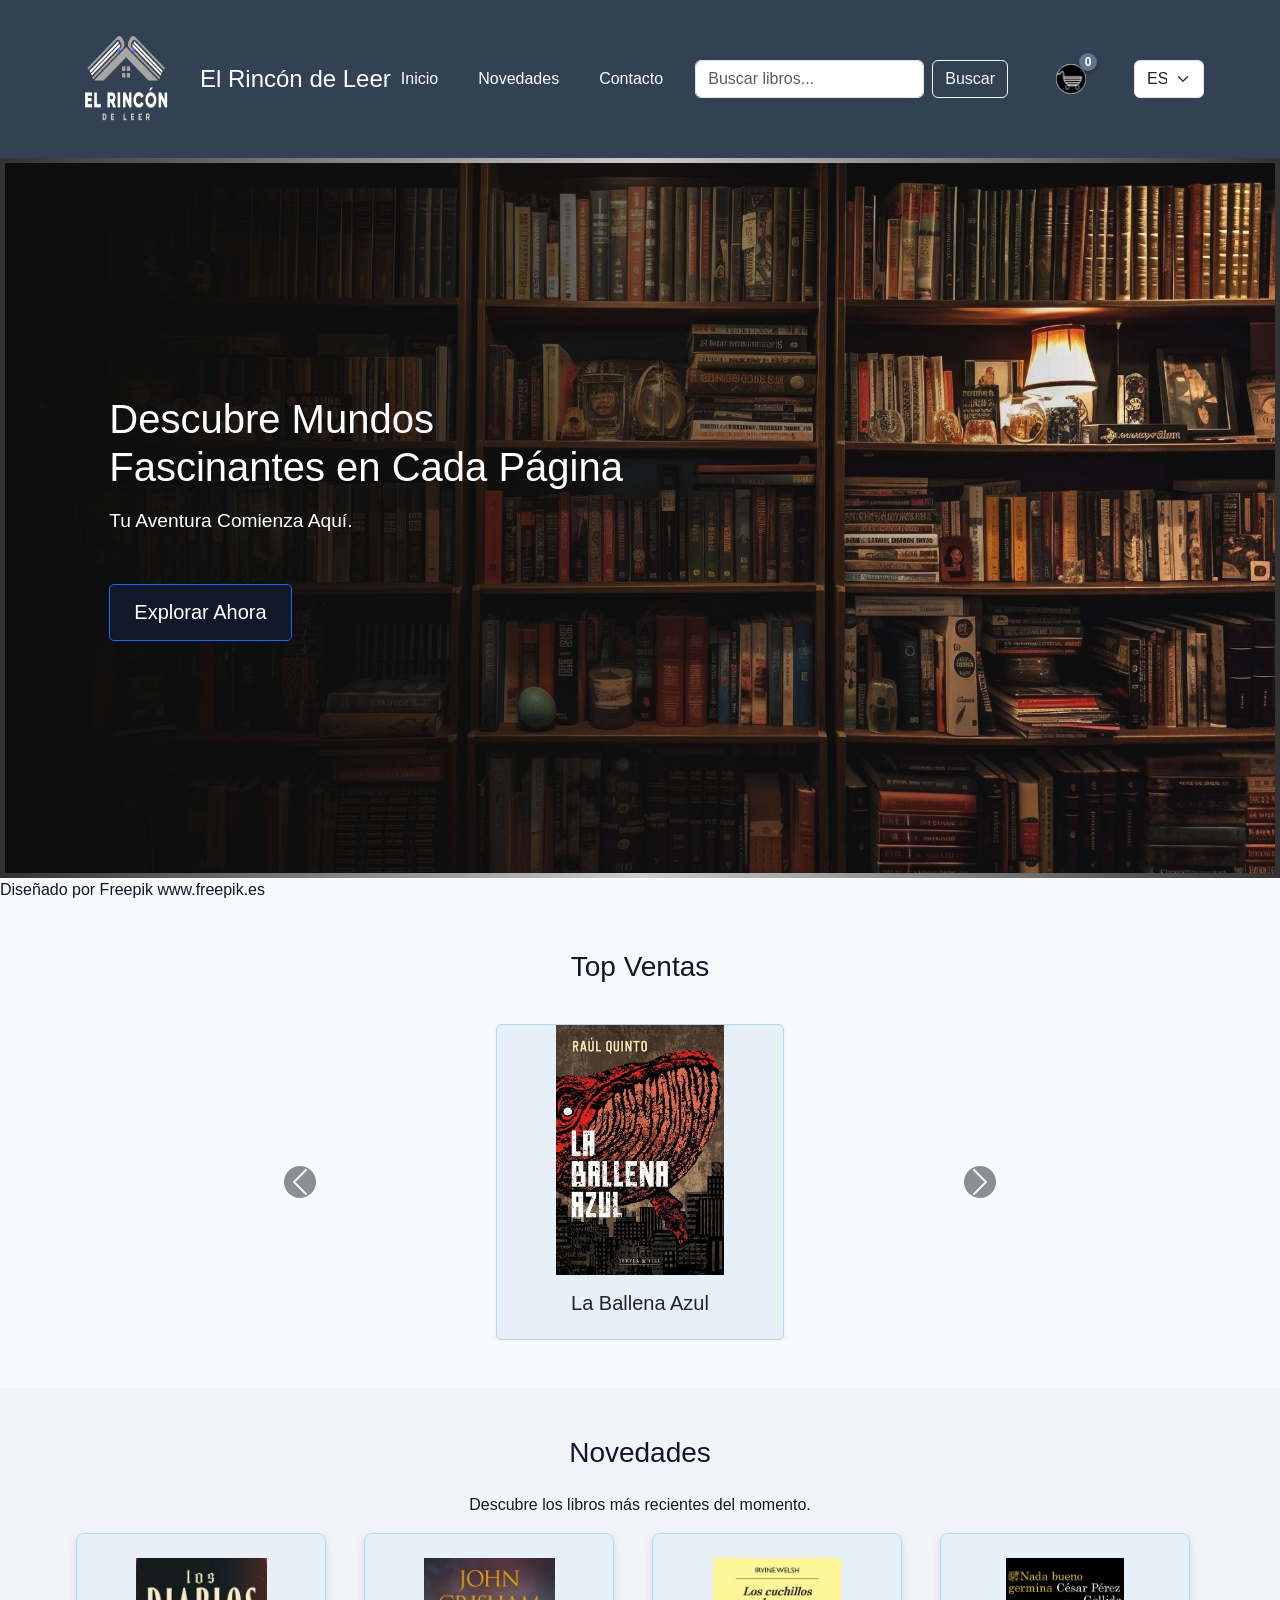
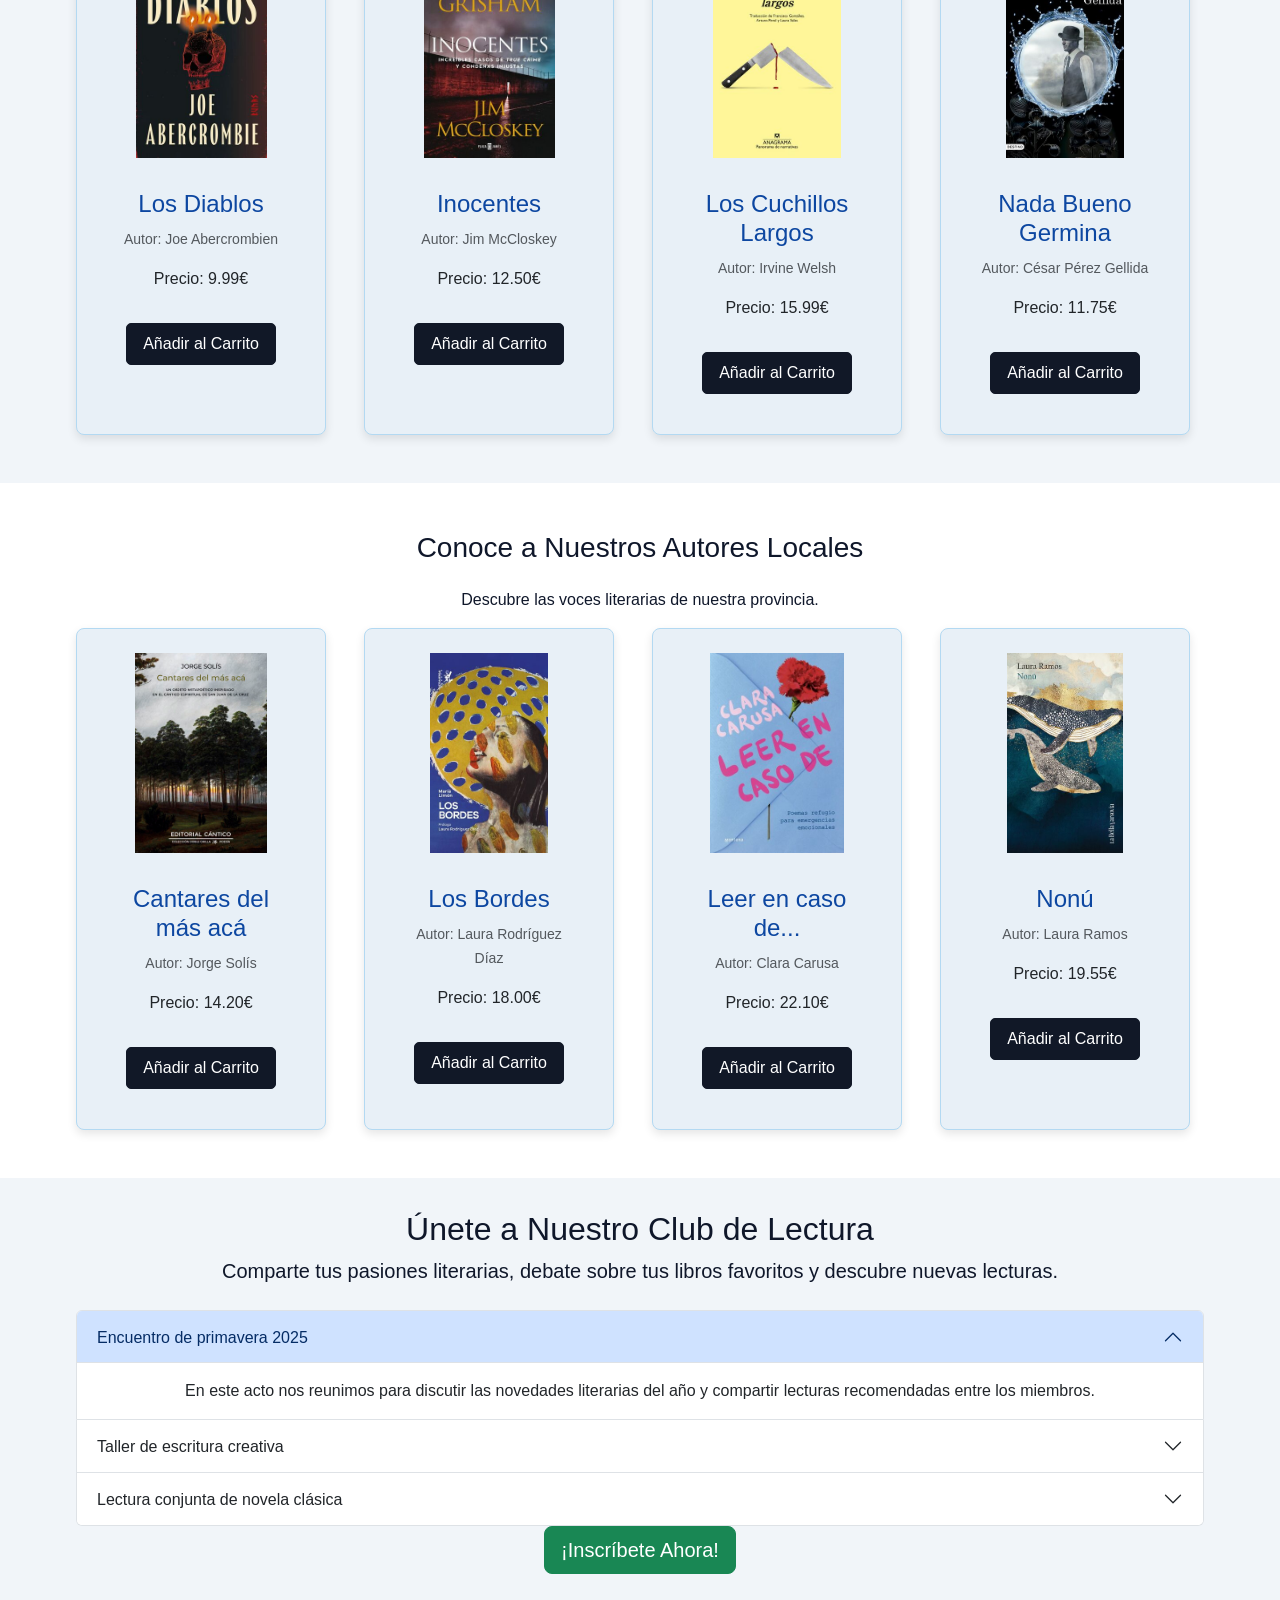
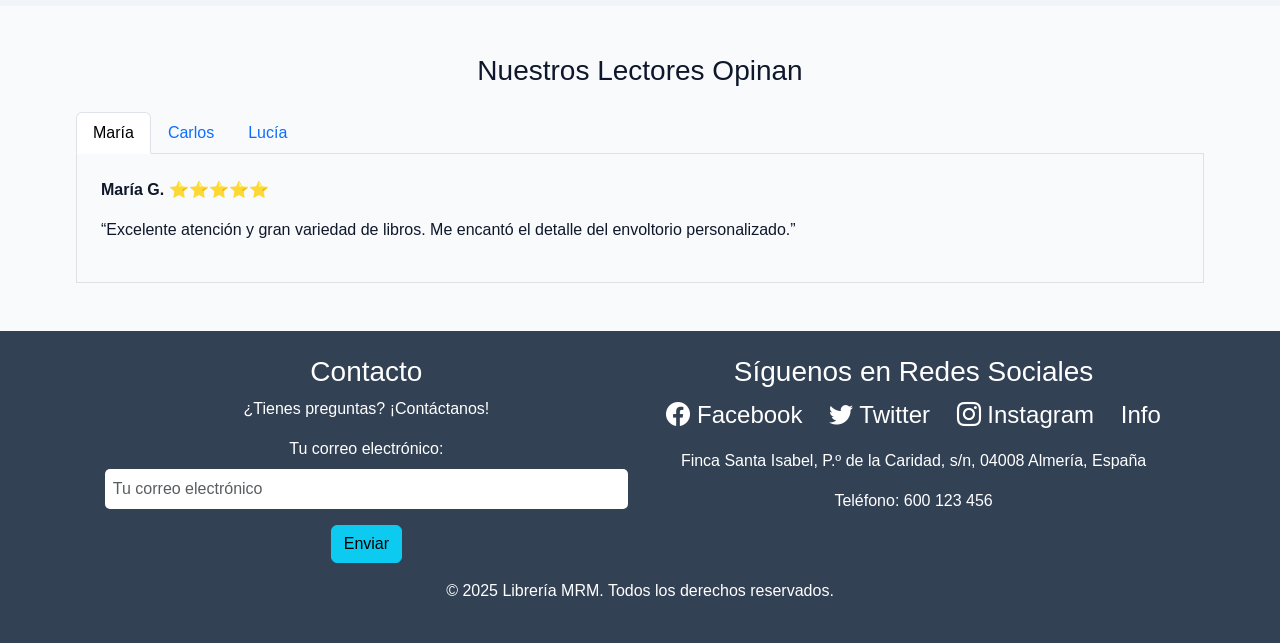
<file: index.html>
<!DOCTYPE html>
<html lang="es">

<head>
  <meta charset="UTF-8">
  <meta name="viewport" content="width=device-width, initial-scale=1.0">
  <meta http-equiv="Cache-Control" content="public, max-age=86400">
  <meta name="description" content="Librería online El Rincón de Leer: descubre novedades, top ventas y autores locales. Explora el catálogo y añade libros al carrito.">
  <title>El Rincón de Leer | Librería online</title>
  <link rel="preconnect" href="https://cdn.jsdelivr.net" crossorigin>
  <link href="https://cdn.jsdelivr.net/npm/bootstrap@5.3.3/dist/css/bootstrap.min.css" rel="stylesheet"
    integrity="sha384-QWTKZyjpPEjISv5WaRU9OFeRpok6YctnYmDr5pNlyT2bRjXh0JMhjY6hW+ALEwIH" crossorigin="anonymous">
  <link href="https://cdn.jsdelivr.net/npm/bootstrap-icons/font/bootstrap-icons.css" rel="stylesheet">
  <link rel="stylesheet" href="styles.css">
  <link rel="stylesheet" href="logo_animacion.css">
</head>

<body>
  <a id="arriba"></a>
  <header class="bg-primary text-white py-3">
    <a href="#featured-books" class="skip-link">Saltar navegación</a>
    <div class="container">
      <nav class="navbar navbar-expand-lg navbar-dark">
        <div class="container-fluid px-0">
          <!-- Logo y título -->
          <a href="index.html" class="navbar-brand d-flex align-items-center" title="Inicio">
            <img id="my-logo" src="Iconos/Logo.png" alt="Logo de El Rincón de Leer" width="100" height="100">
          </a>
          <h1 class="ms-2 mb-0 h4">El Rincón de Leer</h1>

          <!-- Botón hamburguesa -->
          <button class="navbar-toggler" type="button" data-bs-toggle="collapse" data-bs-target="#menuNavegacion"
            aria-controls="menuNavegacion" aria-expanded="false" aria-label="Toggle navigation">
            <span class="navbar-toggler-icon"></span>
          </button>

          <!-- Menú colapsable -->
          <div class="collapse navbar-collapse mt-3 mt-lg-0" id="menuNavegacion">
            <ul class="navbar-nav ms-auto align-items-lg-center gap-4">
              <li class="nav-item">
                <a href="index.html" class="nav-link text-white">Inicio</a>
              </li>
              <li class="nav-item">
                <a href="#featured-books" class="nav-link text-white">Novedades</a>
              </li>
              <li class="nav-item">
                <a href="contacto.html" class="nav-link text-white">Contacto</a>
              </li>
              <li class="nav-item w-100 w-lg-auto my-2 my-lg-0">
                <form action="busqueda.html" class="d-flex">
                  <input class="form-control me-2" type="search" placeholder="Buscar libros..." aria-label="Buscar">
                  <button class="btn btn-outline-light" type="submit">Buscar</button>
                </form>
              </li>

              <!-- Carrito -->
              <li class="nav-item position-relative ms-lg-3">
                <a href="carritoCompra.html" class="nav-link text-white position-relative" id="btn-carrito">
                  <img src="Iconos/Carrito.png" alt="Carrito" width="30" height="30">
                  <span id="cant" class="cart-count"></span>
                </a>

                <!-- Widget del carrito (AHORA DENTRO DEL LI) -->
                <aside id="carrito">
                  <h2>Carrito</h2>
                  <ul id="lista"></ul>
                  <p>Subtotal: <span id="sub">0.00</span> €</p>
                  <p>IVA (21 %): <span id="iva">0.00</span> €</p>
                  <p><strong>Total: <span id="tot">0.00</span> €</strong></p>
                  <button id="vaciar">Vaciar carrito</button>
                </aside>
              </li>

              <!-- FIN carrito -->


              <li class="nav-item ms-lg-3">
                <select class="form-select" style="min-width: 70px;" aria-label="Seleccionar idioma">
                  <option value="es">ES</option>
                  <option value="en">EN</option>
                </select>
              </li>
            </ul>
          </div>
        </div>
      </nav>
    </div>
  </header>
  <section class="hero bg-light py-5">
    <div class="container">
      <div class="row align-items-center">
        <div class="col-md-6">
          <h2>Descubre Mundos Fascinantes en Cada Página</h2>
          <p class="lead">Tu Aventura Comienza Aquí.</p>
          <a href="#featured-books" class="btn btn-primary btn-lg">Explorar Ahora</a>
        </div>
      </div>
    </div>
  </section>
  <p>Diseñado por Freepik <a href="http://www.freepik.es/" target="_blank" rel="noopener noreferrer">www.freepik.es</a></p>

  <div class="canvas-container">
    <canvas id="miCanvas"></canvas>
  </div>

  <!--CARRUSEL DE TOP VENTAS-->

  <div class="container my-5">
    <h3 class="text-center mb-4">Top Ventas</h3>
    <div id="carouselNovedades" class="carousel slide" data-bs-ride="carousel">
      <div class="carousel-inner">

        <div class="carousel-item active">
          <div class="d-flex justify-content-center">
            <div class="card text-center shadow-sm" style="width: 18rem;">
              <img src="Imagenes/L01.JPG" class="card-img-top" alt="Portada de La Ballena Azul" width="288" height="250" decoding="async"
                style="height: 250px; object-fit: contain;">
              <div class="card-body">
                <h5 class="card-title">La Ballena Azul</h5>
              </div>
            </div>
          </div>
        </div>

        <div class="carousel-item">
          <div class="d-flex justify-content-center">
            <div class="card text-center shadow-sm" style="width: 18rem;">
              <img src="Imagenes/L02.JPG" class="card-img-top" alt="Portada de Rebelión en la Granja" width="288" height="250" decoding="async"
                style="height: 250px; object-fit: contain;">
              <div class="card-body">
                <h5 class="card-title">Rebelión en la Granja</h5>
              </div>
            </div>
          </div>
        </div>

        <div class="carousel-item">
          <div class="d-flex justify-content-center">
            <div class="card text-center shadow-sm" style="width: 18rem;">
              <img src="Imagenes/L03.JPG" class="card-img-top" alt="Portada de El Escritor y la Espía" width="288" height="250" decoding="async"
                style="height: 250px; object-fit: contain;">
              <div class="card-body">
                <h5 class="card-title">El Escritor y la Espía</h5>
              </div>
            </div>
          </div>
        </div>

      </div>

      <!-- Botones de control -->
      <button class="carousel-control-prev" type="button" data-bs-target="#carouselNovedades" data-bs-slide="prev">
        <span class="carousel-control-prev-icon bg-dark rounded-circle p-2" aria-hidden="true"></span>
        <span class="visually-hidden">Anterior</span>
      </button>
      <button class="carousel-control-next" type="button" data-bs-target="#carouselNovedades" data-bs-slide="next">
        <span class="carousel-control-next-icon bg-dark rounded-circle p-2" aria-hidden="true"></span>
        <span class="visually-hidden">Siguiente</span>
      </button>
    </div>
  </div>

  <!-- HASTA AQUI EL CARRUSEL -->

  <section id="featured-books" class="products py-5">
    <div class="container">
      <h3 class="text-center mb-4">Novedades</h3>
      <p>Descubre los libros más recientes del momento.</p>
      <div class="row row-cols-1 row-cols-md-2 row-cols-lg-4 g-4 catalogo">
        <div class="col">
          <div class="card h-100 product-item producto" data-name="Los Diablos" data-price="9.99"
            data-img="Imagenes/L04.JPG">
            <a href="ficha-libro01.html"><img src="Imagenes/L04.JPG" class="card-img-top book-cover"
              alt="Portada del libro Los Diablos" width="300" height="458" loading="lazy" decoding="async"></a>
            <div class="card-body">
                <h4 class="card-title"><a href="ficha-libro01.html">Los Diablos</a></h4>
              <p class="card-text"><small class="text-muted">Autor: Joe Abercrombien</small></p>
              <p class="card-text">Precio: 9.99€</p>
              <button class="btn btn-outline-primary add-to-cart btn-add">Añadir al Carrito</button>
            </div>
          </div>
        </div>
        <div class="col">
          <div class="card h-100 product-item producto" data-name="Inocentes" data-price="12.50"
            data-img="Imagenes/L05.JPG">
            <a href="ficha-libro02.html"><img src="Imagenes/L05.JPG" class="card-img-top book-cover"
              alt="Portada del libro Inocentes" width="300" height="458" loading="lazy" decoding="async"></a>
            <div class="card-body">
                <h4 class="card-title"><a href="ficha-libro02.html">Inocentes</a></h4>
              <p class="card-text"><small class="text-muted">Autor: Jim McCloskey</small></p>
              <p class="card-text">Precio: 12.50€</p>
              <button class="btn btn-outline-primary add-to-cart btn-add">Añadir al Carrito</button>
            </div>
          </div>
        </div>
        <div class="col">
          <div class="card h-100 product-item producto" data-name="Los Cuchillos Largos" data-price="15.99"
            data-img="Imagenes/L06.JPG">
            <a href="ficha-libro03.html"><img src="Imagenes/L06.JPG" class="card-img-top book-cover"
              alt="Portada del libro Los Cuchillos Largos" width="300" height="471" loading="lazy" decoding="async"></a>
            <div class="card-body">
                <h4 class="card-title"><a href="ficha-libro03.html">Los Cuchillos Largos</a></h4>
              <p class="card-text"><small class="text-muted">Autor: Irvine Welsh</small></p>
              <p class="card-text">Precio: 15.99€</p>
              <button class="btn btn-outline-primary add-to-cart btn-add">Añadir al Carrito</button>
            </div>
          </div>
        </div>
        <div class="col">
          <div class="card h-100 product-item producto" data-name="Nada Bueno Germina" data-price="11.75"
            data-img="Imagenes/L07.JPG">
            <a href="ficha-libro04.html"><img src="Imagenes/L07.JPG" class="card-img-top book-cover"
              alt="Portada del libro Nada Bueno Germina" width="295" height="500" loading="lazy" decoding="async"></a>
            <div class="card-body">
                <h4 class="card-title"><a href="ficha-libro04.html">Nada Bueno Germina</a></h4>
              <p class="card-text"><small class="text-muted">Autor: César Pérez Gellida</small></p>
              <p class="card-text">Precio: 11.75€</p>
              <button class="btn btn-outline-primary add-to-cart btn-add">Añadir al Carrito</button>
            </div>
          </div>
        </div>
      </div>
    </div>
  </section>

  <section class="products py-5" id="local-authors">
    <div class="container">
      <h3 class="text-center mb-4">Conoce a Nuestros Autores Locales</h3>
      <p>Descubre las voces literarias de nuestra provincia.</p>
      <div class="row row-cols-1 row-cols-md-2 row-cols-lg-4 g-4 catalogo">
        <div class="col">
          <div class="card h-100 product-item producto" data-name="Cantares del más acá" data-price="14.20"
            data-img="Imagenes/L08.JPG">
            <a href="ficha-libro01.html"><img src="Imagenes/L08.JPG" class="card-img-top book-cover"
              alt="Portada del libro Cantares del más acá" width="300" height="454" loading="lazy" decoding="async"></a>
            <div class="card-body">
                <h4 class="card-title"><a href="ficha-libro01.html">Cantares del más acá</a></h4>
              <p class="card-text"><small class="text-muted">Autor: Jorge Solís</small></p>
              <p class="card-text">Precio: 14.20€</p>
              <button class="btn btn-outline-primary add-to-cart btn-add">Añadir al Carrito</button>
            </div>
          </div>
        </div>
        <div class="col">
          <div class="card h-100 product-item producto" data-name="Los Bordes" data-price="18.00"
            data-img="Imagenes/L09.JPG">
            <a href="ficha-libro02.html"><img src="Imagenes/L09.JPG" class="card-img-top book-cover"
              alt="Portada del libro Los Bordes" width="294" height="500" loading="lazy" decoding="async"></a>
            <div class="card-body">
                <h4 class="card-title"><a href="ficha-libro02.html">Los Bordes</a></h4>
              <p class="card-text"><small class="text-muted">Autor: Laura Rodríguez Díaz</small></p>
              <p class="card-text">Precio: 18.00€</p>
              <button class="btn btn-outline-primary add-to-cart btn-add">Añadir al Carrito</button>
            </div>
          </div>
        </div>
        <div class="col">
          <div class="card h-100 product-item producto" data-name="Leer en caso de..." data-price="22.10"
            data-img="Imagenes/L10.JPG">
            <a href="ficha-libro03.html"><img src="Imagenes/L10.JPG" class="card-img-top book-cover"
              alt="Portada del libro Leer en caso de..." width="300" height="450" loading="lazy" decoding="async"></a>
            <div class="card-body">
                <h4 class="card-title"><a href="ficha-libro03.html">Leer en caso de...</a></h4>
              <p class="card-text"><small class="text-muted">Autor: Clara Carusa</small></p>
              <p class="card-text">Precio: 22.10€</p>
              <button class="btn btn-outline-primary add-to-cart btn-add">Añadir al Carrito</button>
            </div>
          </div>
        </div>
        <div class="col">
          <div class="card h-100 product-item producto" data-name="Nonú" data-price="19.55" data-img="Imagenes/L11.JPG">
            <a href="ficha-libro04.html"><img src="Imagenes/L11.JPG" class="card-img-top book-cover"
              alt="Portada del libro Nonú" width="289" height="500" loading="lazy" decoding="async"></a>
            <div class="card-body">
                <h4 class="card-title"><a href="ficha-libro04.html">Nonú</a></h4>
              <p class="card-text"><small class="text-muted">Autor: Laura Ramos</small></p>
              <p class="card-text">Precio: 19.55€</p>
              <button class="btn btn-outline-primary add-to-cart btn-add">Añadir al Carrito</button>
            </div>
          </div>
        </div>
      </div>
    </div>
  </section>


  <div class="separator-layer separator-1" id="club-de-lectura">
    <h2>Únete a Nuestro Club de Lectura</h2>
    <p class="lead text-center">Comparte tus pasiones literarias, debate sobre tus libros favoritos y descubre nuevas
      lecturas.</p>
    <div class="container mt-4">


      <div class="accordion" id="clubLecturaAccordion">
        <div class="accordion-item">
          <h2 class="accordion-header" id="headingOne">
            <button class="accordion-button" type="button" data-bs-toggle="collapse" data-bs-target="#collapseOne"
              aria-expanded="true" aria-controls="collapseOne">
              Encuentro de primavera 2025
            </button>
          </h2>
          <div id="collapseOne" class="accordion-collapse collapse show" aria-labelledby="headingOne"
            data-bs-parent="#clubLecturaAccordion">
            <div class="accordion-body">
              En este acto nos reunimos para discutir las novedades literarias del año y compartir lecturas recomendadas
              entre los miembros.
            </div>
          </div>
        </div>

        <div class="accordion-item">
          <h2 class="accordion-header" id="headingTwo">
            <button class="accordion-button collapsed" type="button" data-bs-toggle="collapse"
              data-bs-target="#collapseTwo" aria-expanded="false" aria-controls="collapseTwo">
              Taller de escritura creativa
            </button>
          </h2>
          <div id="collapseTwo" class="accordion-collapse collapse" aria-labelledby="headingTwo"
            data-bs-parent="#clubLecturaAccordion">
            <div class="accordion-body">
              Un espacio para desarrollar habilidades narrativas y compartir textos propios con retroalimentación de
              otros lectores y escritores.
            </div>
          </div>
        </div>

        <div class="accordion-item">
          <h2 class="accordion-header" id="headingThree">
            <button class="accordion-button collapsed" type="button" data-bs-toggle="collapse"
              data-bs-target="#collapseThree" aria-expanded="false" aria-controls="collapseThree">
              Lectura conjunta de novela clásica
            </button>
          </h2>
          <div id="collapseThree" class="accordion-collapse collapse" aria-labelledby="headingThree"
            data-bs-parent="#clubLecturaAccordion">
            <div class="accordion-body">
              Durante varias semanas leímos y comentamos una novela clásica, fomentando el debate y la reflexión sobre
              sus temas principales.
            </div>
          </div>
        </div>
      </div>
    </div>
    <div class="d-flex justify-content-center">
      <a href="#" class="btn btn-success btn-lg">¡Inscríbete Ahora!</a>
    </div>
  </div>
  <section class="container my-5">
    <h3 class="text-center mb-4">Nuestros Lectores Opinan</h3>

    <!-- Nav tabs -->
    <ul class="nav nav-tabs justify-content" id="reseñasTabs" role="tablist">
      <li class="nav-item" role="presentation">
        <button class="nav-link active" id="resena1-tab" data-bs-toggle="tab" data-bs-target="#resena1" type="button"
          role="tab" aria-controls="resena1" aria-selected="true">María</button>
      </li>
      <li class="nav-item" role="presentation">
        <button class="nav-link" id="resena2-tab" data-bs-toggle="tab" data-bs-target="#resena2" type="button"
          role="tab" aria-controls="resena2" aria-selected="false">Carlos</button>
      </li>
      <li class="nav-item" role="presentation">
        <button class="nav-link" id="resena3-tab" data-bs-toggle="tab" data-bs-target="#resena3" type="button"
          role="tab" aria-controls="resena3" aria-selected="false">Lucía</button>
      </li>
    </ul>

    <!-- Tab content -->
    <div class="tab-content border border-top-0 p-4">
      <div class="tab-pane fade show active" id="resena1" role="tabpanel" aria-labelledby="resena1-tab">
        <p><strong>María G. ⭐⭐⭐⭐⭐</strong></p>
        <p>“Excelente atención y gran variedad de libros. Me encantó el detalle del envoltorio personalizado.”</p>
      </div>
      <div class="tab-pane fade" id="resena2" role="tabpanel" aria-labelledby="resena2-tab">
        <p><strong>Carlos L. ⭐⭐⭐⭐☆</strong></p>
        <p>“Buena experiencia de compra. El libro llegó en perfectas condiciones y dentro del plazo.”</p>
      </div>
      <div class="tab-pane fade" id="resena3" role="tabpanel" aria-labelledby="resena3-tab">
        <p><strong>Lucía M. ⭐⭐⭐⭐⭐</strong></p>
        <p>“Me encanta esta tienda. Siempre encuentro títulos únicos y el servicio es impecable.”</p>
      </div>
    </div>
  </section>



  <footer class="bg-secondary text-white py-4">
    <div class="container">
      <div class="row">
        <div class="col-md-6">
          <h3>Contacto</h3>
          <p>¿Tienes preguntas? ¡Contáctanos!</p>
          <form>
            <div class="mb-3">
              <label for="emailContacto" class="form-label">Tu correo electrónico:</label>
              <input type="email" class="form-control" id="emailContacto" placeholder="Tu correo electrónico" required>
            </div>
            <button type="submit" class="btn btn-info">Enviar</button>
          </form>
        </div>
        <div class="col-md-6">
          <h3>Síguenos en Redes Sociales</h3>
          <div class="social-media">
            <a href="https://facebook.com" target="_blank" rel="noopener noreferrer" class="text-white">
              <i class="bi bi-facebook"></i> Facebook
            </a>
            <a href="https://twitter.com" target="_blank" rel="noopener noreferrer" class="text-white">
              <i class="bi bi-twitter"></i> Twitter
            </a>
            <a href="https://instagram.com" target="_blank" rel="noopener noreferrer" class="text-white">
              <i class="bi bi-instagram"></i> Instagram
            </a>
            <a href="contacto.html" class="text-white">Info</a>
          </div>

          <div class="mt-3">
            <p>Finca Santa Isabel, P.º de la Caridad, s/n, 04008 Almería, España</p>
            <p>Teléfono: 600 123 456</p>
          </div>
        </div>
      </div>
      <p class="mt-3">&copy; 2025 Librería MRM. Todos los derechos reservados.</p>
    </div>
  </footer>

  <!-- Botón subir -->
  <button id="btn-subir" title="Volver arriba">⬆️</button>


  <script src="https://cdn.jsdelivr.net/npm/bootstrap@5.3.2/dist/js/bootstrap.bundle.min.js" defer></script>
  <script type="module" src="js/animacion.js" defer></script>
  <script type="module" src="./js/main.js" defer></script>






</body>

</html>
</file>
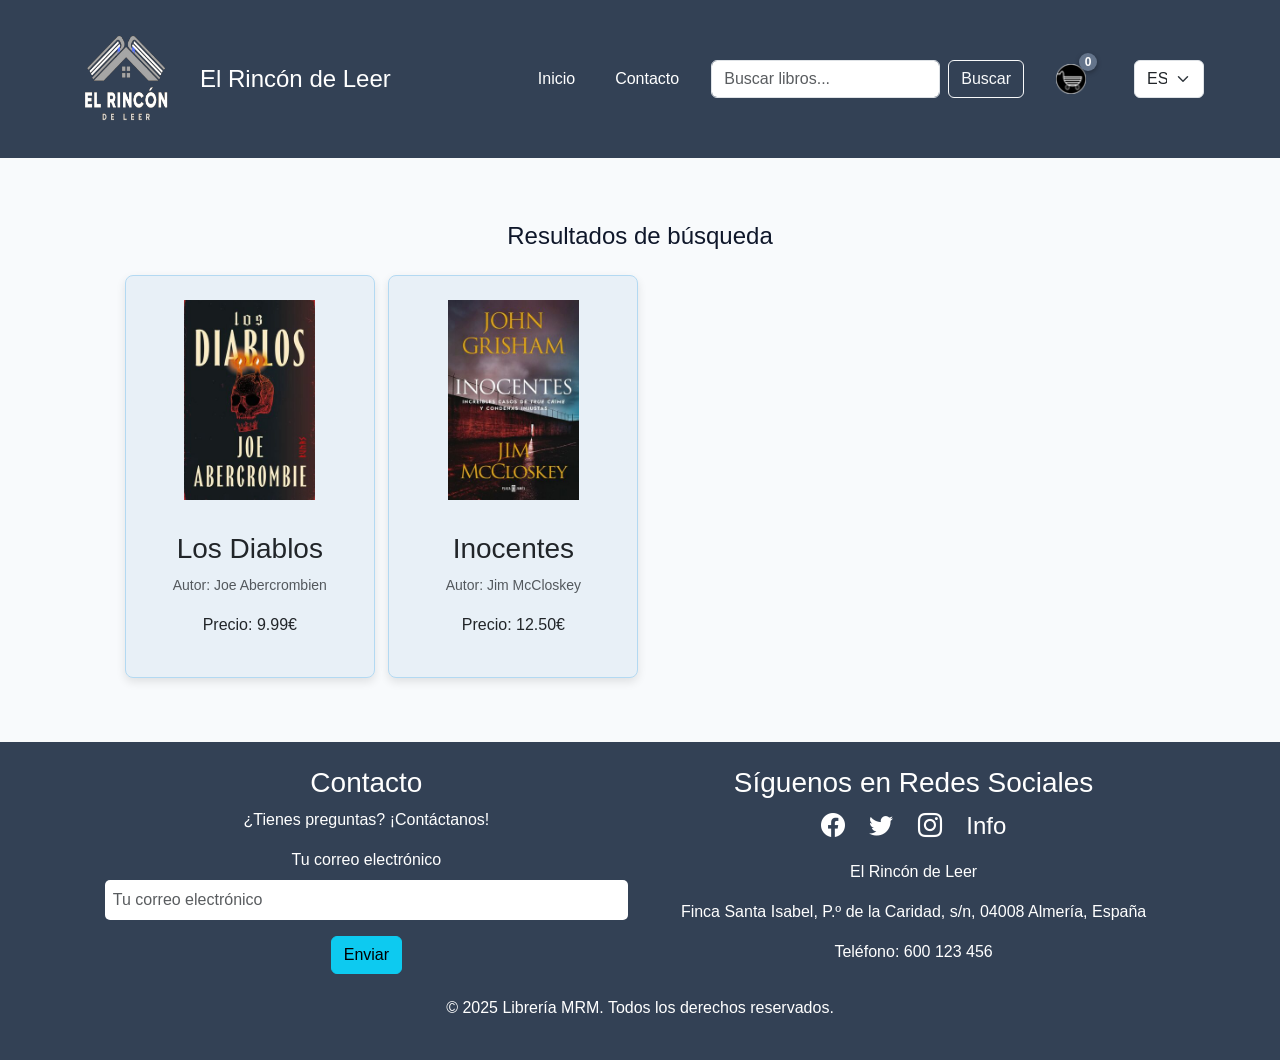
<file: busqueda.html>
<!DOCTYPE html>
<html lang="es">

<head>
    <meta charset="UTF-8">
    <meta name="viewport" content="width=device-width, initial-scale=1.0">
    <meta http-equiv="Cache-Control" content="public, max-age=86400">
    <meta name="description" content="Resultados de búsqueda del catálogo de El Rincón de Leer. Encuentra libros y consulta sus fichas.">
    <title>El Rincón de Leer | Búsqueda</title>
    <link rel="preconnect" href="https://cdn.jsdelivr.net" crossorigin>
    <link href="https://cdn.jsdelivr.net/npm/bootstrap@5.3.3/dist/css/bootstrap.min.css" rel="stylesheet"
        integrity="sha384-QWTKZyjpPEjISv5WaRU9OFeRpok6YctnYmDr5pNlyT2bRjXh0JMhjY6hW+ALEwIH" crossorigin="anonymous">
    <link href="https://cdn.jsdelivr.net/npm/bootstrap-icons/font/bootstrap-icons.css" rel="stylesheet">
    <link rel="stylesheet" href="styles.css">
    <link rel="stylesheet" href="logo_animacion.css">
</head>

<body>
    <a id="arriba"></a>
    <header class="bg-primary text-white py-3">
    <a href="#main-content" class="skip-link">Saltar navegación</a>
        <div class="container">
            <nav class="navbar navbar-expand-lg navbar-dark">
                <div class="container-fluid px-0">
                    <!-- Logo y título -->
                    <a href="index.html" class="navbar-brand d-flex align-items-center">
                        <img id="my-logo" src="Iconos/Logo.png" alt="Logo de El Rincón de Leer" width="100" height="100">
                    </a>
                    <h1 class="ms-2 mb-0 h4">El Rincón de Leer</h1>

                    <!-- Botón hamburguesa -->
                    <button class="navbar-toggler" type="button" data-bs-toggle="collapse"
                        data-bs-target="#menuNavegacion" aria-controls="menuNavegacion" aria-expanded="false"
                        aria-label="Toggle navigation">
                        <span class="navbar-toggler-icon"></span>
                    </button>

                    <!-- Menú colapsable -->
                    <div class="collapse navbar-collapse mt-3 mt-lg-0" id="menuNavegacion">
                        <ul class="navbar-nav ms-auto align-items-lg-center gap-4">
                            <li class="nav-item">
                                <a href="index.html" class="nav-link text-white">Inicio</a>
                            </li>
                            <li class="nav-item">
                                <a href="contacto.html" class="nav-link text-white">Contacto</a>
                            </li>

                            <li class="nav-item w-100 w-lg-auto my-2 my-lg-0">
                                <form action="busqueda.html" class="d-flex">
                                    <input class="form-control me-2" type="search" placeholder="Buscar libros..."
                                        aria-label="Buscar">
                                    <button class="btn btn-outline-light" type="submit">Buscar</button>
                                </form>
                            </li>
                            <!-- Carrito -->
                            <li class="nav-item position-relative">
                                <a href="carritoCompra.html" class="nav-link text-white position-relative"
                                    id="btn-carrito">
                                    <img src="Iconos/Carrito.png" alt="Carrito" width="30" height="30">
                                    <span id="cant" class="cart-count"></span>
                                </a>

                                <!-- Widget del carrito (AHORA DENTRO DEL LI) -->
                                <aside id="carrito">
                                    <h2>Carrito</h2>
                                    <ul id="lista"></ul>
                                    <p>Subtotal: <span id="sub">0.00</span> €</p>
                                    <p>IVA (21 %): <span id="iva">0.00</span> €</p>
                                    <p><strong>Total: <span id="tot">0.00</span> €</strong></p>
                                    <button id="vaciar">Vaciar carrito</button>
                                </aside>
                            </li>

                            <!-- FIN carrito -->
                                <li class="nav-item ms-lg-3">
                                <select class="form-select" style="min-width: 70px;" aria-label="Seleccionar idioma">
                                    <option value="es">ES</option>
                                    <option value="en">EN</option>
                                </select>
                            </li>
                        </ul>
                    </div>
                </div>
            </nav>
        </div>
    </header>

    <main class="search-results" id="main-content">
        <div class="container">
            <h2 class="h4 text-center mb-4">Resultados de búsqueda</h2>
            <div class="row row-cols-1 row-cols-md-2 row-cols-lg-4 g-4 catalogo">
                <div class="col">
                    <div class="card h-100 product-item producto" data-name="Los Diablos" data-price="9.99"
                        data-img="Imagenes/L04.JPG">
                        <a href="ficha-libro01.html"><img src="Imagenes/L04.JPG" class="card-img-top book-cover"
                            alt="Portada del libro Los Diablos" width="300" height="458" loading="lazy" decoding="async"></a>
                        <div class="card-body">
                            <h3 class="card-title"><a href="ficha-libro01.html">Los Diablos</a></h3>
                            <p class="card-text"><small class="text-muted">Autor: Joe Abercrombien</small></p>
                            <p class="card-text">Precio: 9.99€</p>
                        </div>
                    </div>
                </div>
                <div class="col">
                    <div class="card h-100 product-item producto" data-name="Inocentes" data-price="12.50"
                        data-img="Imagenes/L05.JPG">
                        <a href="ficha-libro02.html"><img src="Imagenes/L05.JPG" class="card-img-top book-cover"
                            alt="Portada del libro Inocentes" width="300" height="458" loading="lazy" decoding="async"></a>
                        <div class="card-body">
                            <h3 class="card-title"><a href="ficha-libro02.html">Inocentes</a></h3>
                            <p class="card-text"><small class="text-muted">Autor: Jim McCloskey</small></p>
                            <p class="card-text">Precio: 12.50€</p>
                        </div>
                    </div>
                </div>
            </div>
    </main>

    <footer class="bg-secondary text-white py-4">
        <div class="container">
            <div class="row">
                <div class="col-md-6">
                    <h3>Contacto</h3>
                    <p>¿Tienes preguntas? ¡Contáctanos!</p>
                    <form>
                        <div class="mb-3">
                            <label for="email-busqueda" class="form-label">Tu correo electrónico</label>
                            <input type="email" id="email-busqueda" class="form-control" placeholder="Tu correo electrónico" required>
                        </div>
                        <button type="submit" class="btn btn-info">Enviar</button>
                    </form>
                </div>
                <div class="col-md-6">
                    <h3>Síguenos en Redes Sociales</h3>
                    <div class="social-media">
                        <a href="https://facebook.com" target="_blank" class="text-white"><i
                                class="bi bi-facebook"></i></a>
                        <a href="https://twitter.com" target="_blank" class="text-white"><i
                                class="bi bi-twitter"></i></a>
                        <a href="https://instagram.com" target="_blank" class="text-white"><i
                                class="bi bi-instagram"></i></a>
                        <a href="contacto.html" class="text-white">Info</a>
                    </div>
                    <div class="mt-3">
                        <p>El Rincón de Leer</p>
                        <p>Finca Santa Isabel, P.º de la Caridad, s/n, 04008 Almería, España</p>
                        <p>Teléfono: 600 123 456</p>
                    </div>
                </div>
            </div>
            <p class="mt-3">&copy; 2025 Librería MRM. Todos los derechos reservados.</p>
        </div>
    </footer>

    <!-- Bootstrap JavaScript  -->
    <script src="js/main.js" type="module" defer></script>
    <script src="https://cdn.jsdelivr.net/npm/bootstrap@5.3.2/dist/js/bootstrap.bundle.min.js" defer></script>
</body>

</html>
</file>
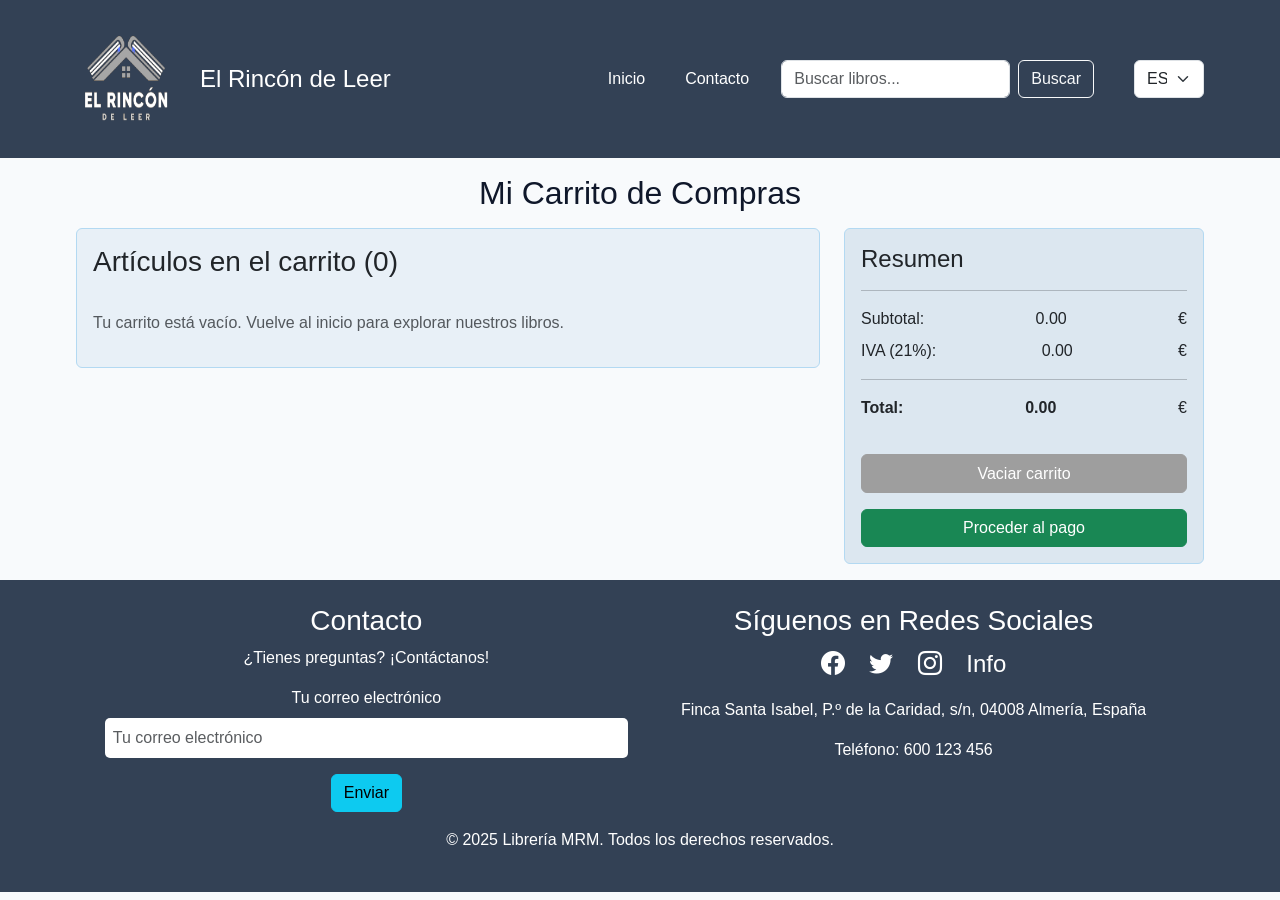
<file: carritoCompra.html>
<!DOCTYPE html>
<html lang="es">

<head>
  <meta charset="UTF-8">
  <meta name="viewport" content="width=device-width, initial-scale=1.0">
  <meta http-equiv="Cache-Control" content="public, max-age=86400">
  <meta name="description" content="Carrito de compra de El Rincón de Leer. Revisa tus productos, subtotal, IVA y total.">
  <title>El Rincón de Leer | Carrito</title>
  <link rel="preconnect" href="https://cdn.jsdelivr.net" crossorigin>
  <link href="https://cdn.jsdelivr.net/npm/bootstrap@5.3.3/dist/css/bootstrap.min.css" rel="stylesheet"
    integrity="sha384-QWTKZyjpPEjISv5WaRU9OFeRpok6YctnYmDr5pNlyT2bRjXh0JMhjY6hW+ALEwIH" crossorigin="anonymous">
  <link href="https://cdn.jsdelivr.net/npm/bootstrap-icons/font/bootstrap-icons.css" rel="stylesheet">
  <link rel="stylesheet" href="styles.css">
  <link rel="stylesheet" href="logo_animacion.css">
</head>

<body>
  <a id="arriba"></a>
  <header class="bg-primary text-white py-3">
    <a href="#main-content" class="skip-link">Saltar navegación</a>
    <div class="container">
      <nav class="navbar navbar-expand-lg navbar-dark">
        <div class="container-fluid px-0">
          <!-- Logo y título -->
          <a href="index.html" class="navbar-brand d-flex align-items-center" title="Inicio">
            <img id="my-logo" src="Iconos/Logo.png" alt="Logo de El Rincón de Leer" width="100" height="100">
          </a>
          <h1 class="ms-2 mb-0 h4">El Rincón de Leer</h1>

          <!-- Botón hamburguesa -->
          <button class="navbar-toggler" type="button" data-bs-toggle="collapse" data-bs-target="#menuNavegacion"
            aria-controls="menuNavegacion" aria-expanded="false" aria-label="Toggle navigation">
            <span class="navbar-toggler-icon"></span>
          </button>

          <!-- Menú colapsable -->
          <div class="collapse navbar-collapse mt-3 mt-lg-0" id="menuNavegacion">
            <ul class="navbar-nav ms-auto align-items-lg-center gap-4">
              <li class="nav-item">
                <a href="index.html" class="nav-link text-white">Inicio</a>
              </li>
              <li class="nav-item">
                <a href="contacto.html" class="nav-link text-white">Contacto</a>
              </li>
              <li class="nav-item w-100 w-lg-auto my-2 my-lg-0">
                <form action="busqueda.html" class="d-flex">
                  <input class="form-control me-2" type="search" placeholder="Buscar libros..." aria-label="Buscar">
                  <button class="btn btn-outline-light" type="submit">Buscar</button>
                </form>
              </li>


              <li class="nav-item ms-lg-3">
                <select class="form-select" style="min-width: 70px;" aria-label="Seleccionar idioma">
                  <option value="es">ES</option>
                  <option value="en">EN</option>
                </select>
              </li>
            </ul>
          </div>
        </div>
      </nav>
    </div>
  </header>

  <main id="main-content">
    <section class="container py-3">
      <h2 class="text-center mb-3">Mi Carrito de Compras</h2>
      
      <!-- Contenedor del carrito -->
      <div class="row">
        <div class="col-lg-8">
          <div class="card">
            <div class="card-body">
              <h3 class="card-title">Artículos en el carrito (<span id="cant">0</span>)</h3>
              <ul id="lista" class="list-group mt-3"></ul>
              <p class="text-muted mt-3" id="empty-cart-msg">Tu carrito está vacío. <a href="index.html">Vuelve al inicio para explorar nuestros libros.</a></p>
            </div>
          </div>
        </div>

        <div class="col-lg-4">
          <div class="card bg-light">
            <div class="card-body">
              <h4 class="card-title">Resumen</h4>
              <hr>
              <div class="d-flex justify-content-between mb-2">
                <span>Subtotal:</span>
                <span id="sub">0,00</span> €
              </div>
              <div class="d-flex justify-content-between mb-3">
                <span>IVA (21%):</span>
                <span id="iva">0,00</span> €
              </div>
              <hr>
              <div class="d-flex justify-content-between mb-4">
                <strong>Total:</strong>
                <strong id="tot">0,00</strong> €
              </div>
              <button id="vaciar" class="btn btn-outline-danger w-100 mb-3">Vaciar carrito</button>
              <button id="pagar" class="btn btn-success w-100">Proceder al pago</button>
            </div>
          </div>
        </div>
      </div>
    </section>
  </main>

  <footer class="bg-secondary text-white py-4">
    <div class="container">
      <div class="row">
        <div class="col-md-6">
          <h3>Contacto</h3>
          <p>¿Tienes preguntas? ¡Contáctanos!</p>
          <form>
            <div class="mb-3">
              <label for="email-footer" class="form-label">Tu correo electrónico</label>
              <input id="email-footer" type="email" class="form-control" placeholder="Tu correo electrónico" required>
            </div>
            <button type="submit" class="btn btn-info">Enviar</button>
          </form>
        </div>
        <div class="col-md-6">
          <h3>Síguenos en Redes Sociales</h3>
          <div class="social-media">
            <a href="https://facebook.com" target="_blank" rel="noopener noreferrer" class="text-white"><i class="bi bi-facebook"></i></a>
            <a href="https://twitter.com" target="_blank" rel="noopener noreferrer" class="text-white"><i class="bi bi-twitter"></i></a>
            <a href="https://instagram.com" target="_blank" rel="noopener noreferrer" class="text-white"><i class="bi bi-instagram"></i></a>
            <a href="contacto.html" class="text-white">Info</a>
          </div>
          <div class="mt-3">
            <p>Finca Santa Isabel, P.º de la Caridad, s/n, 04008 Almería, España</p>
            <p>Teléfono: 600 123 456</p>
          </div>
        </div>
      </div>
      <p class="mt-3">&copy; 2025 Librería MRM. Todos los derechos reservados.</p>
    </div>
  </footer>

  <script src="https://cdn.jsdelivr.net/npm/bootstrap@5.3.3/dist/js/bootstrap.bundle.min.js" defer></script>
  <script type="module" src="js/animacion.js" defer></script>
  <script type="module" src="./js/main.js" defer></script>

</body>

</html>
</file>
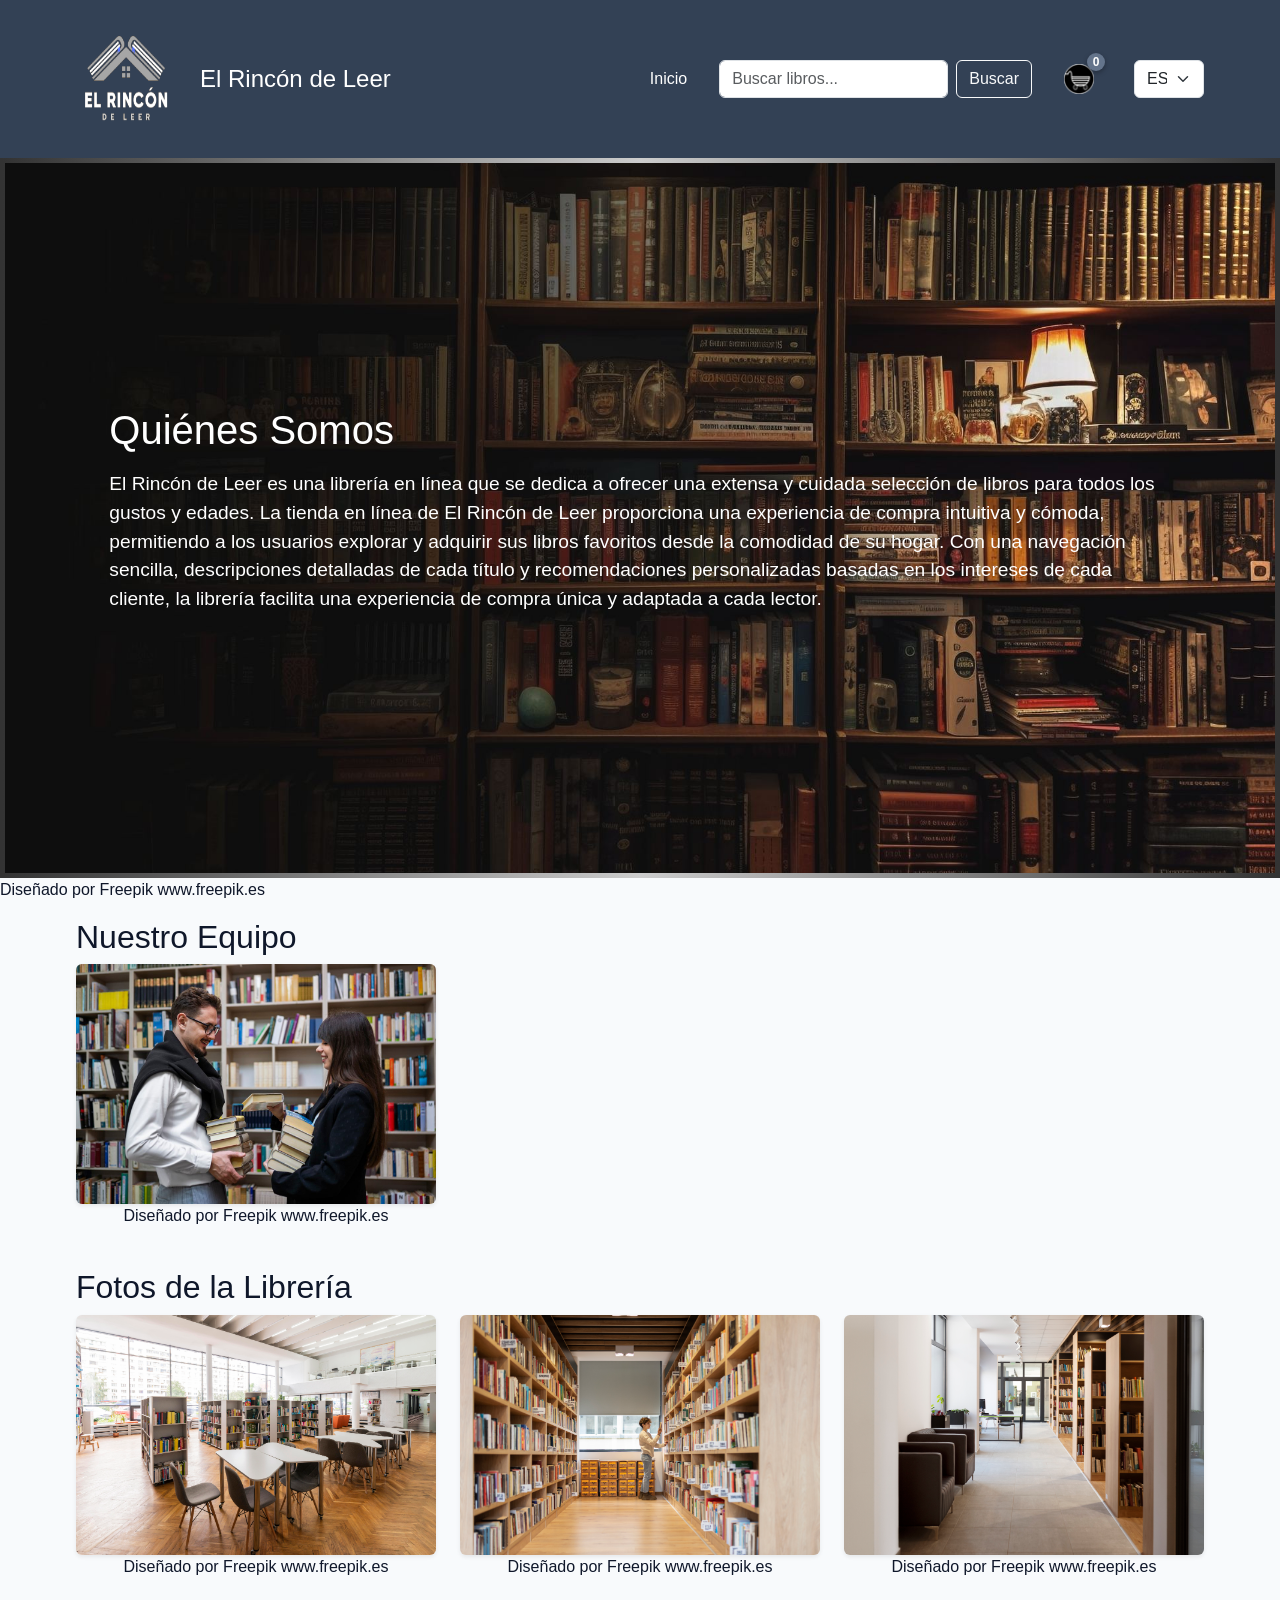
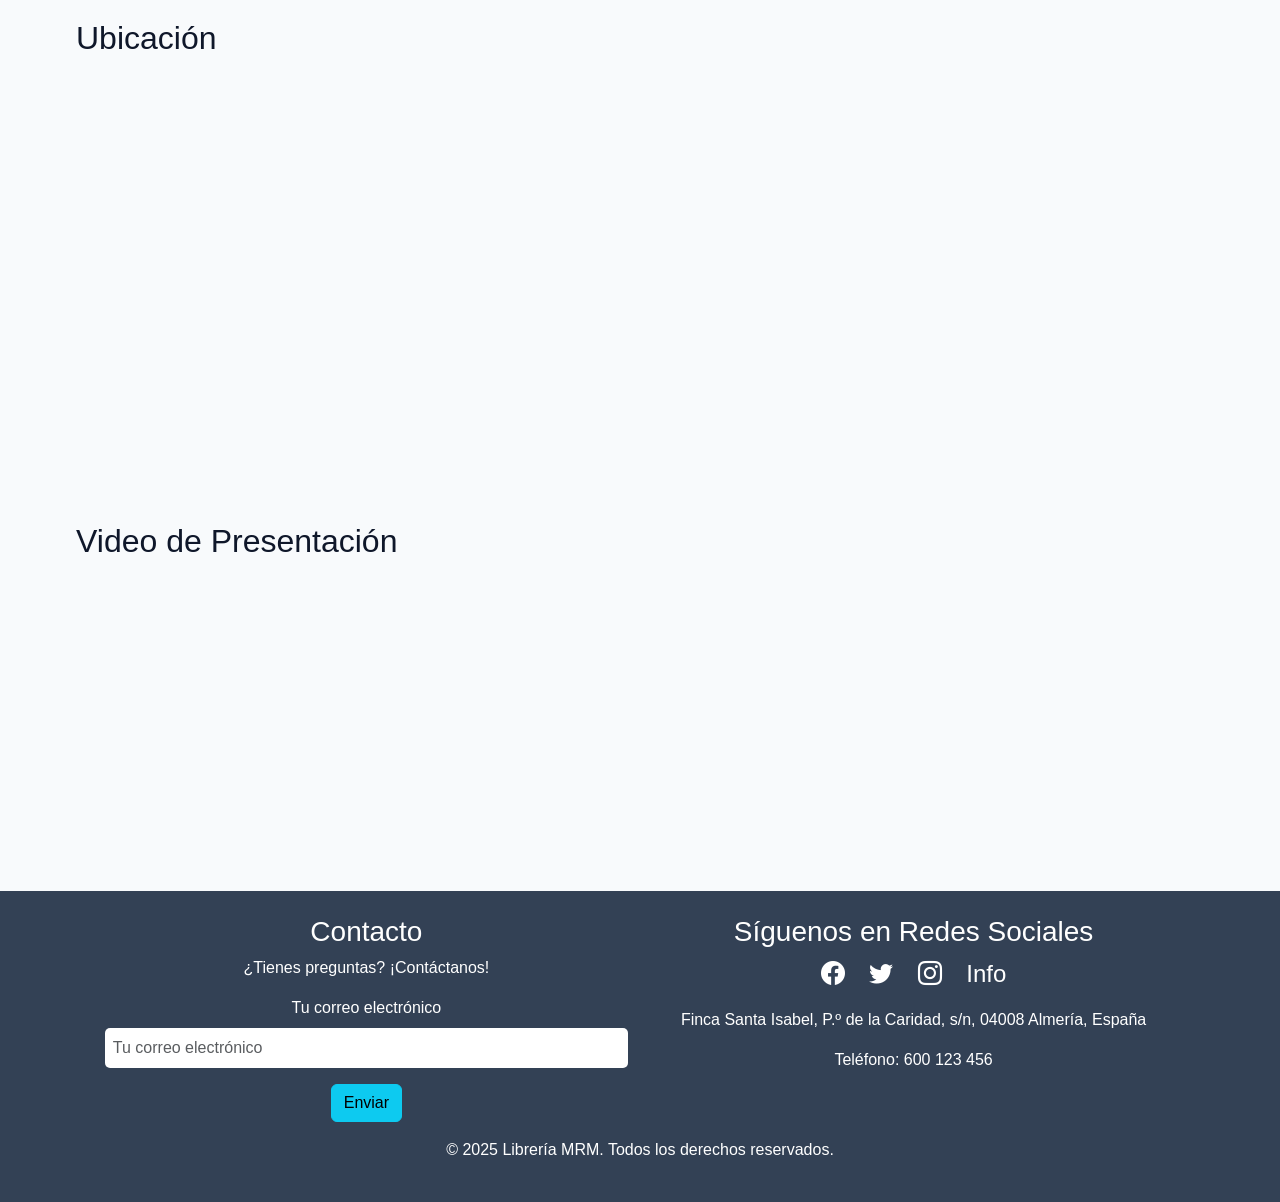
<file: contacto.html>
<!DOCTYPE html>
<html lang="es">
<head>
    <meta charset="UTF-8">
    <meta name="viewport" content="width=device-width, initial-scale=1.0">
    <meta http-equiv="Cache-Control" content="public, max-age=86400">
  <meta name="description" content="Contacto e información de El Rincón de Leer: quiénes somos, equipo, fotos, ubicación y vídeo de presentación.">
  <title>El Rincón de Leer | Contacto</title>
  <link rel="preconnect" href="https://cdn.jsdelivr.net" crossorigin>
    <link href="https://cdn.jsdelivr.net/npm/bootstrap@5.3.3/dist/css/bootstrap.min.css" rel="stylesheet" integrity="sha384-QWTKZyjpPEjISv5WaRU9OFeRpok6YctnYmDr5pNlyT2bRjXh0JMhjY6hW+ALEwIH" crossorigin="anonymous">
    <link href="https://cdn.jsdelivr.net/npm/bootstrap-icons/font/bootstrap-icons.css" rel="stylesheet">
    <link rel="stylesheet" href="styles.css">
    <link rel="stylesheet" href="logo_animacion.css">
</head>
<body>
    <a id="arriba"></a>
    <header class="bg-primary text-white py-3">
    <a href="#main-content" class="skip-link">Saltar navegación</a>
      <div class="container">
        <nav class="navbar navbar-expand-lg navbar-dark">
          <div class="container-fluid px-0">
            <!-- Logo y título -->
            <a href="index.html" class="navbar-brand d-flex align-items-center">
                <img id="my-logo" src="Iconos/Logo.png" alt="Logo de El Rincón de Leer" width="100" height="100">
            </a>
            <h1 class="ms-2 mb-0 h4">El Rincón de Leer</h1>
        
        <!-- Botón hamburguesa -->
        <button class="navbar-toggler" type="button" data-bs-toggle="collapse" data-bs-target="#menuNavegacion" aria-controls="menuNavegacion" aria-expanded="false" aria-label="Toggle navigation">
          <span class="navbar-toggler-icon"></span>
        </button>

        <!-- Menú colapsable -->
        <div class="collapse navbar-collapse mt-3 mt-lg-0" id="menuNavegacion">
            <ul class="navbar-nav ms-auto align-items-lg-center gap-4">
            <li class="nav-item">
              <a href="index.html" class="nav-link text-white">Inicio</a>
            </li>
            <li class="nav-item w-100 w-lg-auto my-2 my-lg-0">
              <form action="busqueda.html" class="d-flex">
                <input class="form-control me-2" type="search" placeholder="Buscar libros..." aria-label="Buscar">
                <button class="btn btn-outline-light" type="submit">Buscar</button>
              </form>
            </li>
            <!-- Carrito -->
              <li class="nav-item position-relative">
                <a href="carritoCompra.html" class="nav-link text-white position-relative" id="btn-carrito">
                  <img src="Iconos/Carrito.png" alt="Carrito" width="30" height="30">
                  <span id="cant" class="cart-count"></span>
                </a>

                <!-- Widget del carrito (AHORA DENTRO DEL LI) -->
                <aside id="carrito">
                  <h2>Carrito</h2>
                  <ul id="lista"></ul>
                  <p>Subtotal: <span id="sub">0.00</span> €</p>
                  <p>IVA (21 %): <span id="iva">0.00</span> €</p>
                  <p><strong>Total: <span id="tot">0.00</span> €</strong></p>
                  <button id="vaciar">Vaciar carrito</button>
                </aside>
              </li>

              <!-- FIN carrito -->
            <li class="nav-item ms-lg-2">
              <select class="form-select" style="min-width: 70px;" aria-label="Seleccionar idioma">
                <option value="es">ES</option>
                <option value="en">EN</option>
              </select>
            </li>
          </ul>
        </div>
      </div>
    </nav>
  </div>
</header>
    <main id="main-content">
        <section class="hero">
            <div class="container">
                <h2>Quiénes Somos</h2>
                <p>El Rincón de Leer es una librería en línea que se dedica a ofrecer una extensa y cuidada selección de libros para todos los gustos y edades.
                    La tienda en línea de El Rincón de Leer proporciona una experiencia de compra intuitiva y cómoda, permitiendo a los usuarios explorar y adquirir
                    sus libros favoritos desde la comodidad de su hogar. Con una navegación sencilla, descripciones detalladas de cada título y recomendaciones personalizadas 
                    basadas en los intereses de cada cliente, la librería facilita una experiencia de compra única y adaptada a cada lector.
                </p>
            </div>          
        </section>
        <p>Diseñado por Freepik <a href="http://www.freepik.es/" target="_blank" rel="noopener noreferrer">www.freepik.es</a></p>

        <section class="container">
            <h2>Nuestro Equipo</h2>
            <div class="row text-center">
              <div class="col-md-4 mb-4">
                <img src="Imagenes/equipoMax.jpg" alt="Equipo de la librería" class="img-fluid rounded shadow-sm" width="400" height="267" decoding="async">
                <p>Diseñado por Freepik <a href="http://www.freepik.es/" target="_blank" rel="noopener noreferrer">www.freepik.es</a></p>
              </div>
        </section>
        <section class="container">
            <h2>Fotos de la Librería</h2>
            <div class="row text-center">
              <div class="col-md-4 mb-4">
                <img src="Imagenes/librería1Max.jpg" alt="Interior de la librería" class="img-fluid rounded shadow-sm" width="400" height="267" decoding="async">
                <p>Diseñado por Freepik <a href="http://www.freepik.es/" target="_blank" rel="noopener noreferrer">www.freepik.es</a></p>
              </div>
              <div class="col-md-4 mb-4">
                <img src="Imagenes/librería2Max.jpg" alt="Estanterías de libros" class="img-fluid rounded shadow-sm" width="400" height="267" decoding="async">
                <p>Diseñado por Freepik <a href="http://www.freepik.es/" target="_blank" rel="noopener noreferrer">www.freepik.es</a></p>
              </div>
              <div class="col-md-4 mb-4">
                <img src="Imagenes/librería3Max.jpg" alt="Zona de lectura" class="img-fluid rounded shadow-sm" width="400" height="267" decoding="async">
                <p>Diseñado por Freepik <a href="http://www.freepik.es/" target="_blank" rel="noopener noreferrer">www.freepik.es</a></p>
              </div>
            </div>
          </section>

        <section class="container">
            <h2>Ubicación</h2>
            <div class="iframe-container">
                <iframe src="https://www.google.com/maps/embed?pb=!1m14!1m8!1m3!1d6385.4825437561985!2d-2.4691160000000005!3d36.848672!3m2!1i1024!2i768!4f13.1!3m3!1m2!1s0xd7075f9253c8cfd%3A0x10423ef17d0655c!2sI.E.S.%20Al-%C3%81ndalus!5e0!3m2!1ses!2sus!4v1738342287362!5m2!1ses!2sus" width="600" height="450" style="border:0;" allowfullscreen="" loading="lazy" referrerpolicy="no-referrer-when-downgrade"></iframe>
            </div>
        </section>

        <section class="container">
            <h2>Video de Presentación</h2>
            <div class="iframe-container">
                <iframe width="560" height="315" src="https://www.youtube.com/embed/BOJG_I8N25I?cc_load_policy=1" 
                    title="YouTube video player" frameborder="0" allowfullscreen></iframe>
            </div>
        </section>
    </main>

    <footer class="bg-secondary text-white py-4">
        <div class="container">
            <div class="row">
                <div class="col-md-6">
                    <h3>Contacto</h3>
                    <p>¿Tienes preguntas? ¡Contáctanos!</p>
                    <form>
                        <div class="mb-3">
                            <label for="email-footer" class="form-label">Tu correo electrónico</label>
                            <input id="email-footer" type="email" class="form-control" placeholder="Tu correo electrónico" required>
                        </div>
                        <button type="submit" class="btn btn-info">Enviar</button>
                    </form>
                </div>
                <div class="col-md-6">
                    <h3>Síguenos en Redes Sociales</h3>
                    <div class="social-media">
                        <a href="https://facebook.com" target="_blank" rel="noopener noreferrer" class="text-white"><i class="bi bi-facebook"></i></a>
                        <a href="https://twitter.com" target="_blank" rel="noopener noreferrer" class="text-white"><i class="bi bi-twitter"></i></a>
                        <a href="https://instagram.com" target="_blank" rel="noopener noreferrer" class="text-white"><i class="bi bi-instagram"></i></a>
                        <a href="contacto.html" class="text-white">Info</a>
                    </div>
                    <div class="mt-3">
                        <p>Finca Santa Isabel, P.º de la Caridad, s/n, 04008 Almería, España</p>
                        <p>Teléfono: 600 123 456</p>
                    </div>
                </div>
            </div>
            <p class="mt-3">&copy; 2025 Librería MRM. Todos los derechos reservados.</p>
        </div>
    </footer>

     <!-- Botón subir -->
    <button id="btn-subir" title="Volver arriba">⬆️</button>

   
    <script src="https://cdn.jsdelivr.net/npm/bootstrap@5.3.2/dist/js/bootstrap.bundle.min.js" defer></script>
    <script type="module" src="js/animacion.js" defer></script>
    <script type="module" src="js/main.js" defer></script>

  </body>
</html>
</file>
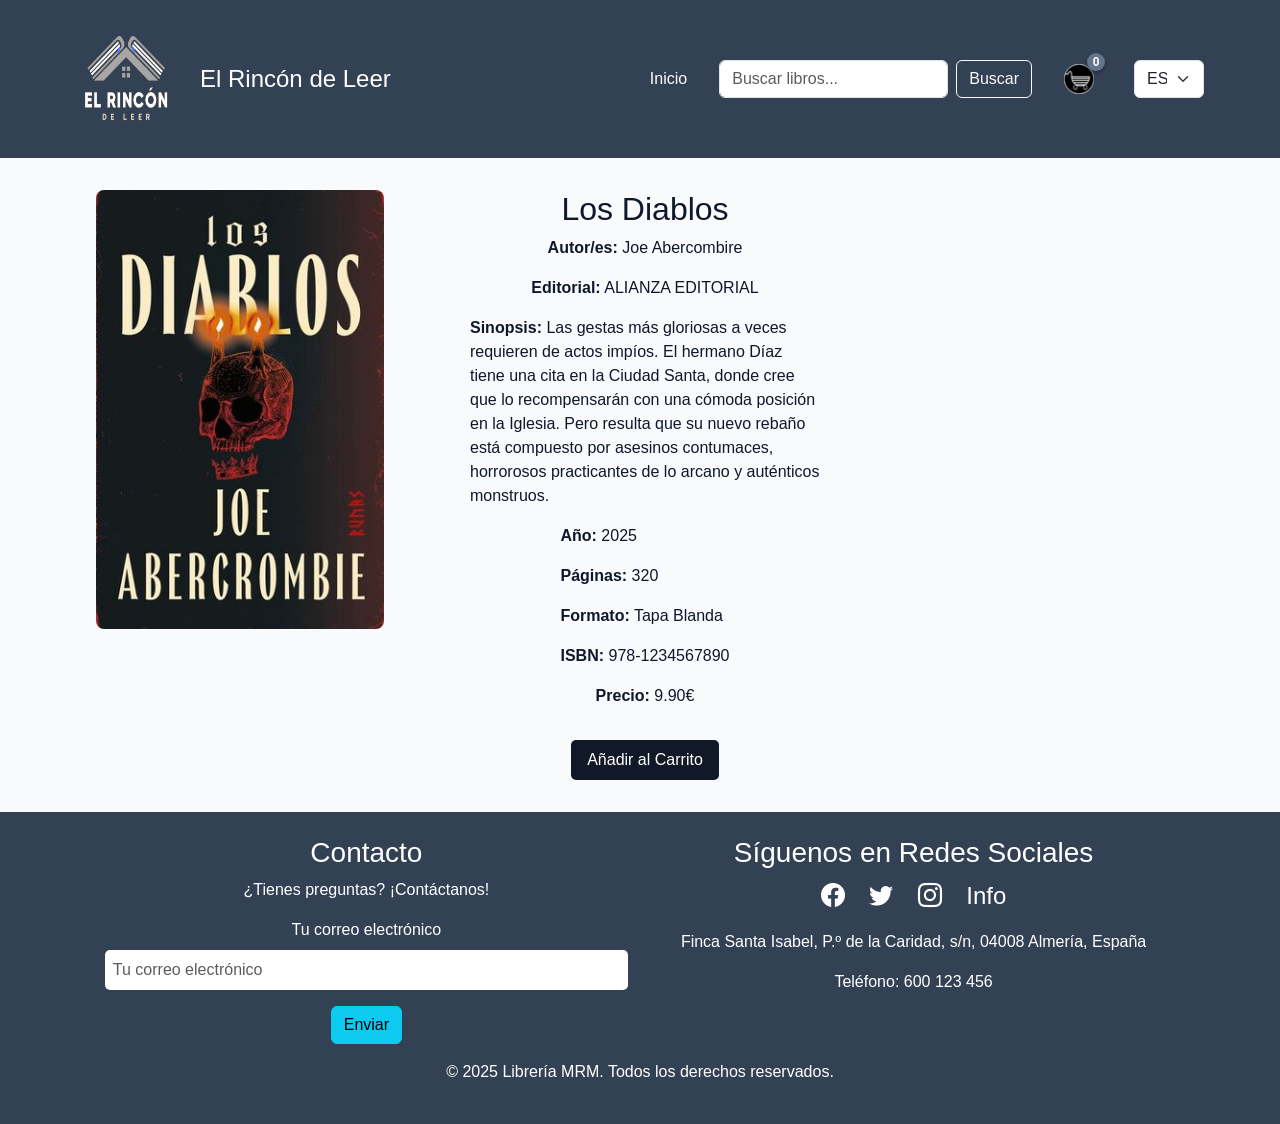
<file: ficha-libro01.html>
<!DOCTYPE html>
<html lang="es">
<head>
    <meta charset="UTF-8">
    <meta name="viewport" content="width=device-width, initial-scale=1.0">
    <meta http-equiv="Cache-Control" content="public, max-age=86400">
  <meta name="description" content="Ficha del libro Los Diablos: sinopsis, detalles, precio y opción de añadir al carrito en El Rincón de Leer.">
  <title>Los Diablos | El Rincón de Leer</title>
  <link rel="preconnect" href="https://cdn.jsdelivr.net" crossorigin>
    <link href="https://cdn.jsdelivr.net/npm/bootstrap@5.3.3/dist/css/bootstrap.min.css" rel="stylesheet" integrity="sha384-QWTKZyjpPEjISv5WaRU9OFeRpok6YctnYmDr5pNlyT2bRjXh0JMhjY6hW+ALEwIH" crossorigin="anonymous">
    <link href="https://cdn.jsdelivr.net/npm/bootstrap-icons/font/bootstrap-icons.css" rel="stylesheet">
    <link rel="stylesheet" href="styles.css">
    <link rel="stylesheet" href="logo_animacion.css">
</head>
<body>
    <a id="arriba"></a>
    <header class="bg-primary text-white py-3">
    <a href="#main-content" class="skip-link">Saltar navegación</a>
      <div class="container">
        <nav class="navbar navbar-expand-lg navbar-dark">
          <div class="container-fluid px-0">
            <!-- Logo y título -->
            <a href="index.html" class="navbar-brand d-flex align-items-center">
                <img id="my-logo" src="Iconos/Logo.png" alt="Logo de El Rincón de Leer" width="100" height="100">
            </a>
            <h1 class="ms-2 mb-0 h4">El Rincón de Leer</h1>
        
        <!-- Botón hamburguesa -->
        <button class="navbar-toggler" type="button" data-bs-toggle="collapse" data-bs-target="#menuNavegacion" aria-controls="menuNavegacion" aria-expanded="false" aria-label="Toggle navigation">
          <span class="navbar-toggler-icon"></span>
        </button>

        <!-- Menú colapsable -->
        <div class="collapse navbar-collapse mt-3 mt-lg-0" id="menuNavegacion">
            <ul class="navbar-nav ms-auto align-items-lg-center gap-4">
            <li class="nav-item">
              <a href="index.html" class="nav-link text-white">Inicio</a>
            </li>
            <li class="nav-item w-100 w-lg-auto my-2 my-lg-0">
              <form action="busqueda.html" class="d-flex">
                <input class="form-control me-2" type="search" placeholder="Buscar libros..." aria-label="Buscar">
                <button class="btn btn-outline-light" type="submit">Buscar</button>
              </form>
            </li>
            <!-- Carrito -->
              <li class="nav-item position-relative">
                <a href="carritoCompra.html" class="nav-link text-white position-relative" id="btn-carrito">
                  <img src="Iconos/Carrito.png" alt="Carrito" width="30" height="30">
                  <span id="cant" class="cart-count"></span>
                </a>

                <!-- Widget del carrito (AHORA DENTRO DEL LI) -->
                <aside id="carrito">
                    <h2>Carrito</h2>
                  <ul id="lista"></ul>
                  <p>Subtotal: <span id="sub">0.00</span> €</p>
                  <p>IVA (21 %): <span id="iva">0.00</span> €</p>
                  <p><strong>Total: <span id="tot">0.00</span> €</strong></p>
                  <button id="vaciar">Vaciar carrito</button>
                </aside>
              </li>

              <!-- FIN carrito -->
            </li>
            <li class="nav-item ms-lg-2">
              <select class="form-select" style="min-width: 70px;" aria-label="Seleccionar idioma">
                <option value="es">ES</option>
                <option value="en">EN</option>
              </select>
            </li>
          </ul>
        </div>
      </div>
    </nav>
  </div>
</header>
    <main class="book-detail" id="main-content">
    <div class="container">
        <div class="row align-items-start">
            <div class="col-12 col-md-5 mb-4 mb-md-0 text-center">
                <a href="Imagenes/L04.JPG" target="_blank">
                    <img src="Imagenes/L04.JPG"
                    alt="Portada del libro Los Diablos" class="img-fluid book-cover-detail" width="300" height="458" loading="lazy" decoding="async">
                </a>
            </div>
            <div class="col-12 col-md-6 offset-md-1">
                <div class="book-info">
                    <h2 class="book-title">Los Diablos</h2>
                    <p class="book-author"><strong>Autor/es:</strong> Joe Abercombire</p>
                    <p class="book-editorial"><strong>Editorial:</strong> ALIANZA EDITORIAL</p>
                    <p class="book-synopsis"><strong>Sinopsis:</strong> Las gestas más gloriosas a veces requieren de actos impíos. El hermano Díaz tiene una cita en la Ciudad Santa, donde cree que lo recompensarán con una cómoda posición en la Iglesia. Pero resulta que su nuevo rebaño está compuesto por asesinos contumaces, horrorosos practicantes de lo arcano y auténticos monstruos.</p>
                    <div class="book-details">
                        <p><strong>Año:</strong> 2025</p>
                        <p><strong>Páginas:</strong> 320</p>
                        <p><strong>Formato:</strong> Tapa Blanda</p>
                        <p><strong>ISBN:</strong> 978-1234567890</p>
                    </div>
                    <p class="book-price"><strong>Precio:</strong> 9.90€</p>
                    <button class="add-to-cart">Añadir al Carrito</button>
                </div>
            </div>
        </div>
    </div>
</main>

   <footer class="bg-secondary text-white py-4">
        <div class="container">
            <div class="row">
                <div class="col-md-6">
                    <h3>Contacto</h3>
                    <p>¿Tienes preguntas? ¡Contáctanos!</p>
                    <form>
                        <div class="mb-3">
                            <label for="emailLibro1" class="form-label">Tu correo electrónico</label>
                            <input type="email" id="emailLibro1" class="form-control" placeholder="Tu correo electrónico" required>
                        </div>
                        <button type="submit" class="btn btn-info">Enviar</button>
                    </form>
                </div>
                <div class="col-md-6">
                    <h3>Síguenos en Redes Sociales</h3>
                    <div class="social-media">
                        <a href="https://facebook.com" target="_blank" class="text-white"><i class="bi bi-facebook"></i></a>
                        <a href="https://twitter.com" target="_blank" class="text-white"><i class="bi bi-twitter"></i></a>
                        <a href="https://instagram.com" target="_blank" class="text-white"><i class="bi bi-instagram"></i></a>
                        <a href="contacto.html" class="text-white">Info</a>
                    </div>
                    <div class="mt-3">
                        <p>Finca Santa Isabel, P.º de la Caridad, s/n, 04008 Almería, España</p>
                        <p>Teléfono: 600 123 456</p>
                    </div>
                </div>
            </div>
            <p class="mt-3">&copy; 2025 Librería MRM. Todos los derechos reservados.</p>
        </div>
    </footer>

    <!-- Bootstrap JavaScript  -->
<script src="js/main.js" type="module" defer></script>
<script src="https://cdn.jsdelivr.net/npm/bootstrap@5.3.2/dist/js/bootstrap.bundle.min.js" defer></script>
</body>
</html>
</file>
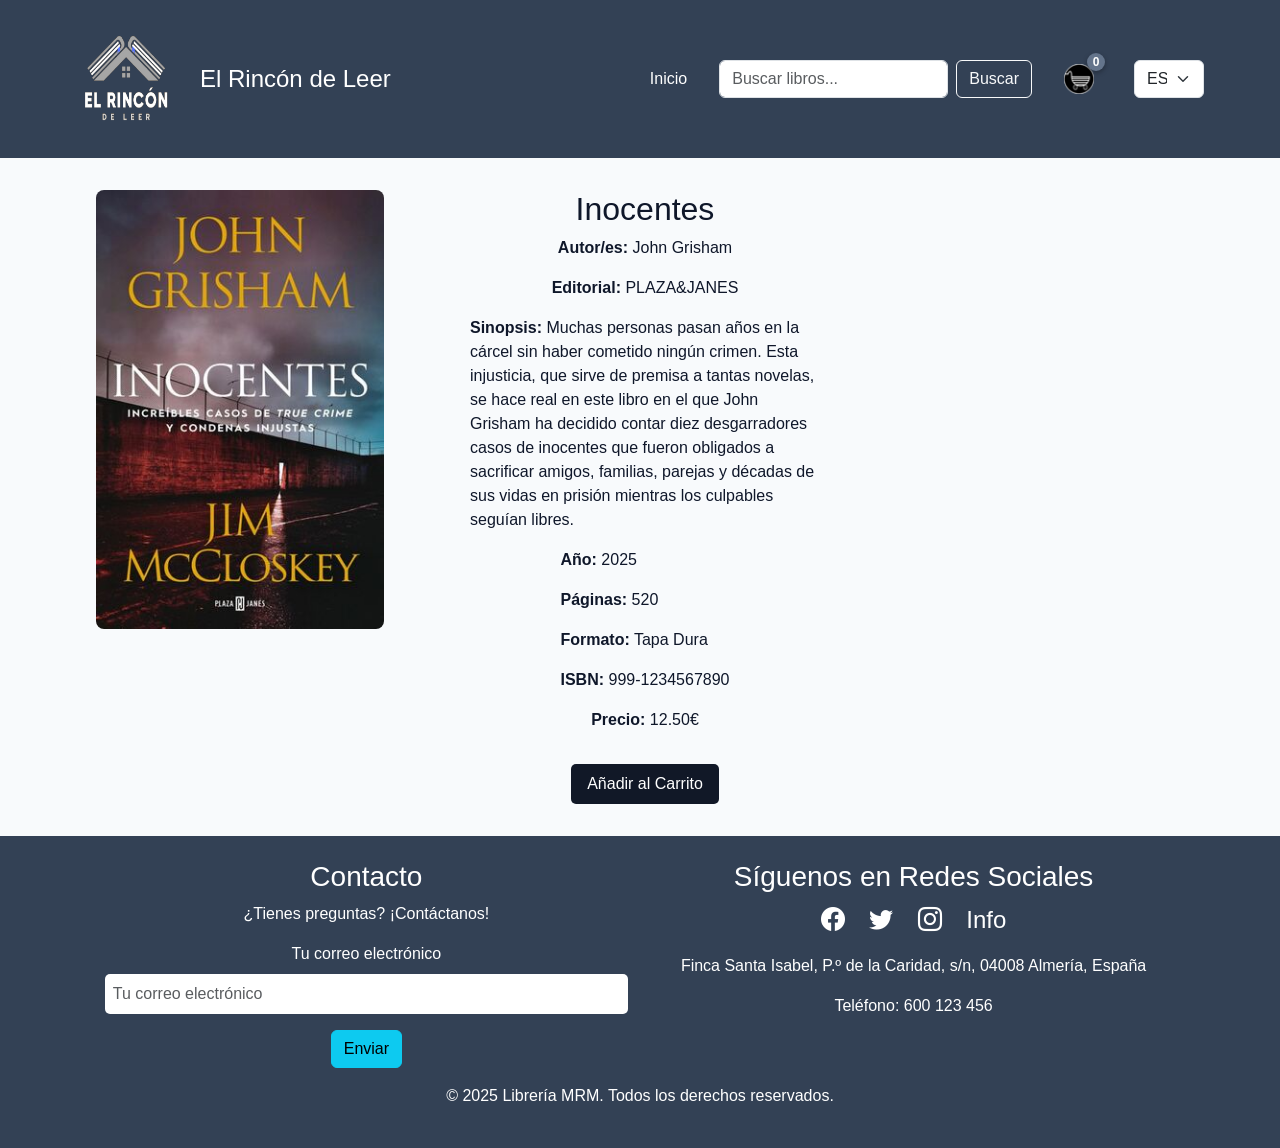
<file: ficha-libro02.html>
<!DOCTYPE html>
<html lang="es">
<head>
    <meta charset="UTF-8">
    <meta name="viewport" content="width=device-width, initial-scale=1.0">
    <meta http-equiv="Cache-Control" content="public, max-age=86400">
  <meta name="description" content="Ficha del libro Inocentes: sinopsis, detalles, precio y opción de añadir al carrito en El Rincón de Leer.">
  <title>Inocentes | El Rincón de Leer</title>
  <link rel="preconnect" href="https://cdn.jsdelivr.net" crossorigin>
    <link href="https://cdn.jsdelivr.net/npm/bootstrap@5.3.3/dist/css/bootstrap.min.css" rel="stylesheet" integrity="sha384-QWTKZyjpPEjISv5WaRU9OFeRpok6YctnYmDr5pNlyT2bRjXh0JMhjY6hW+ALEwIH" crossorigin="anonymous">
    <link href="https://cdn.jsdelivr.net/npm/bootstrap-icons/font/bootstrap-icons.css" rel="stylesheet">
    <link rel="stylesheet" href="styles.css">
    <link rel="stylesheet" href="logo_animacion.css">
</head>
<body>
    <a id="arriba"></a>
    <header class="bg-primary text-white py-3">
    <a href="#main-content" class="skip-link">Saltar navegación</a>
      <div class="container">
        <nav class="navbar navbar-expand-lg navbar-dark">
          <div class="container-fluid px-0">
            <!-- Logo y título -->
            <a href="index.html" class="navbar-brand d-flex align-items-center">
                <img id="my-logo" src="Iconos/Logo.png" alt="Logo de El Rincón de Leer" width="100" height="100">
            </a>
            <h1 class="ms-2 mb-0 h4">El Rincón de Leer</h1>
        
        <!-- Botón hamburguesa -->
        <button class="navbar-toggler" type="button" data-bs-toggle="collapse" data-bs-target="#menuNavegacion" aria-controls="menuNavegacion" aria-expanded="false" aria-label="Toggle navigation">
          <span class="navbar-toggler-icon"></span>
        </button>

        <!-- Menú colapsable -->
        <div class="collapse navbar-collapse mt-3 mt-lg-0" id="menuNavegacion">
            <ul class="navbar-nav ms-auto align-items-lg-center gap-4">
            <li class="nav-item">
              <a href="index.html" class="nav-link text-white">Inicio</a>
            </li>
            <li class="nav-item w-100 w-lg-auto my-2 my-lg-0">
              <form action="busqueda.html" class="d-flex">
                <input class="form-control me-2" type="search" placeholder="Buscar libros..." aria-label="Buscar">
                <button class="btn btn-outline-light" type="submit">Buscar</button>
              </form>
            </li>
            <!-- Carrito -->
              <li class="nav-item position-relative">
                <a href="carritoCompra.html" class="nav-link text-white position-relative" id="btn-carrito">
                  <img src="Iconos/Carrito.png" alt="Carrito" width="30" height="30">
                  <span id="cant" class="cart-count"></span>
                </a>

                <!-- Widget del carrito (AHORA DENTRO DEL LI) -->
                <aside id="carrito">
                    <h2>Carrito</h2>
                  <ul id="lista"></ul>
                  <p>Subtotal: <span id="sub">0.00</span> €</p>
                  <p>IVA (21 %): <span id="iva">0.00</span> €</p>
                  <p><strong>Total: <span id="tot">0.00</span> €</strong></p>
                  <button id="vaciar">Vaciar carrito</button>
                </aside>
              </li>

              <!-- FIN carrito -->
            <li class="nav-item ms-lg-2">
              <select class="form-select" style="min-width: 70px;" aria-label="Seleccionar idioma">
                <option value="es">ES</option>
                <option value="en">EN</option>
              </select>
            </li>
          </ul>
        </div>
      </div>
    </nav>
  </div>
</header>
    <main class="book-detail" id="main-content">
    <div class="container">
        <div class="row align-items-start">
            <div class="col-12 col-md-5 mb-4 mb-md-0 text-center">
                <a href="Imagenes/L05.JPG" target="_blank">
                    <img src="Imagenes/L05.JPG"
                     alt="Portada del libro Inocentes" class="img-fluid book-cover-detail" width="300" height="458" loading="lazy" decoding="async">
                </a>
            </div>
            <div class="col-12 col-md-6 offset-md-1">
                <div class="book-info">
                    <h2 class="book-title">Inocentes</h2>
                    <p class="book-author"><strong>Autor/es:</strong> John Grisham</p>
                    <p class="book-editorial"><strong>Editorial:</strong> PLAZA&JANES</p>
                    <p class="book-synopsis"><strong>Sinopsis:</strong> Muchas personas pasan años en la cárcel sin haber cometido ningún crimen. Esta injusticia, que sirve de premisa a tantas novelas, se hace real en este libro en el que John Grisham ha decidido contar diez desgarradores casos de inocentes que fueron obligados a sacrificar amigos, familias, parejas y décadas de sus vidas en prisión mientras los culpables seguían libres.</p>
                    <div class="book-details">
                        <p><strong>Año:</strong> 2025</p>
                        <p><strong>Páginas:</strong> 520</p>
                        <p><strong>Formato:</strong> Tapa Dura</p>
                        <p><strong>ISBN:</strong> 999-1234567890</p>
                    </div>
                    <p class="book-price"><strong>Precio:</strong> 12.50€</p>
                    <button class="add-to-cart">Añadir al Carrito</button>
                </div>
            </div>
        </div>
    </div>
</main>

   <footer class="bg-secondary text-white py-4">
        <div class="container">
            <div class="row">
                <div class="col-md-6">
                    <h3>Contacto</h3>
                    <p>¿Tienes preguntas? ¡Contáctanos!</p>
                    <form>
                        <div class="mb-3">
                            <label for="emailLibro2" class="form-label">Tu correo electrónico</label>
                            <input type="email" id="emailLibro2" class="form-control" placeholder="Tu correo electrónico" required>
                        </div>
                        <button type="submit" class="btn btn-info">Enviar</button>
                    </form>
                </div>
                <div class="col-md-6">
                    <h3>Síguenos en Redes Sociales</h3>
                    <div class="social-media">
                        <a href="https://facebook.com" target="_blank" class="text-white"><i class="bi bi-facebook"></i></a>
                        <a href="https://twitter.com" target="_blank" class="text-white"><i class="bi bi-twitter"></i></a>
                        <a href="https://instagram.com" target="_blank" class="text-white"><i class="bi bi-instagram"></i></a>
                        <a href="contacto.html" class="text-white">Info</a>
                    </div>
                    <div class="mt-3">
                        <p>Finca Santa Isabel, P.º de la Caridad, s/n, 04008 Almería, España</p>
                        <p>Teléfono: 600 123 456</p>
                    </div>
                </div>
            </div>
            <p class="mt-3">&copy; 2025 Librería MRM. Todos los derechos reservados.</p>
        </div>
    </footer>

    <!-- Bootstrap JavaScript  -->
<script src="js/main.js" type="module" defer></script>
<script src="https://cdn.jsdelivr.net/npm/bootstrap@5.3.2/dist/js/bootstrap.bundle.min.js" defer></script>
</body>
</html>
</file>
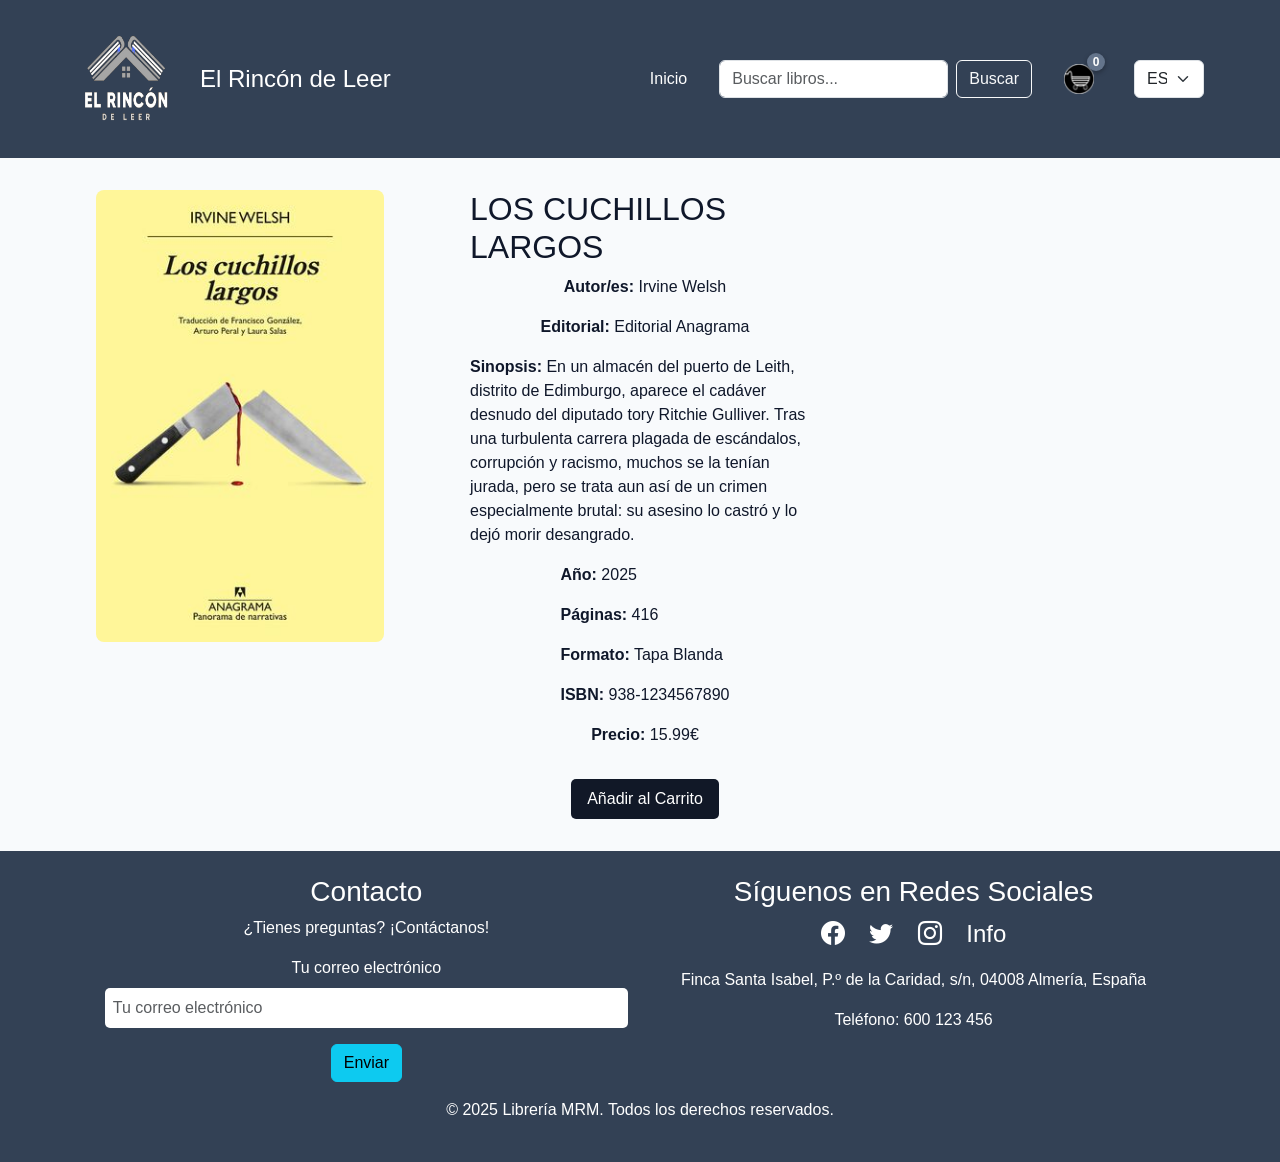
<file: ficha-libro03.html>
<!DOCTYPE html>
<html lang="es">
<head>
    <meta charset="UTF-8">
    <meta name="viewport" content="width=device-width, initial-scale=1.0">
    <meta http-equiv="Cache-Control" content="public, max-age=86400">
  <meta name="description" content="Ficha del libro Los Cuchillos Largos: sinopsis, detalles, precio y opción de añadir al carrito en El Rincón de Leer.">
  <title>Los Cuchillos Largos | El Rincón de Leer</title>
  <link rel="preconnect" href="https://cdn.jsdelivr.net" crossorigin>
    <link href="https://cdn.jsdelivr.net/npm/bootstrap@5.3.3/dist/css/bootstrap.min.css" rel="stylesheet" integrity="sha384-QWTKZyjpPEjISv5WaRU9OFeRpok6YctnYmDr5pNlyT2bRjXh0JMhjY6hW+ALEwIH" crossorigin="anonymous">
    <link href="https://cdn.jsdelivr.net/npm/bootstrap-icons/font/bootstrap-icons.css" rel="stylesheet">
    <link rel="stylesheet" href="styles.css">
    <link rel="stylesheet" href="logo_animacion.css">
</head>
<body>
    <a id="arriba"></a>
    <header class="bg-primary text-white py-3">
    <a href="#main-content" class="skip-link">Saltar navegación</a>
      <div class="container">
        <nav class="navbar navbar-expand-lg navbar-dark">
          <div class="container-fluid px-0">
            <!-- Logo y título -->
            <a href="index.html" class="navbar-brand d-flex align-items-center">
                <img id="my-logo" src="Iconos/Logo.png" alt="Logo de El Rincón de Leer" width="100" height="100">
            </a>
            <h1 class="ms-2 mb-0 h4">El Rincón de Leer</h1>
        
        <!-- Botón hamburguesa -->
        <button class="navbar-toggler" type="button" data-bs-toggle="collapse" data-bs-target="#menuNavegacion" aria-controls="menuNavegacion" aria-expanded="false" aria-label="Toggle navigation">
          <span class="navbar-toggler-icon"></span>
        </button>

        <!-- Menú colapsable -->
        <div class="collapse navbar-collapse mt-3 mt-lg-0" id="menuNavegacion">
            <ul class="navbar-nav ms-auto align-items-lg-center gap-4">
            <li class="nav-item">
              <a href="index.html" class="nav-link text-white">Inicio</a>
            </li>
            <li class="nav-item w-100 w-lg-auto my-2 my-lg-0">
              <form action="busqueda.html" class="d-flex">
                <input class="form-control me-2" type="search" placeholder="Buscar libros..." aria-label="Buscar">
                <button class="btn btn-outline-light" type="submit">Buscar</button>
              </form>
            </li>
            <!-- Carrito -->
              <li class="nav-item position-relative">
                <a href="carritoCompra.html" class="nav-link text-white position-relative" id="btn-carrito">
                  <img src="Iconos/Carrito.png" alt="Carrito" width="30" height="30">
                  <span id="cant" class="cart-count"></span>
                </a>

                <!-- Widget del carrito (AHORA DENTRO DEL LI) -->
                <aside id="carrito">
                    <h2>Carrito</h2>
                  <ul id="lista"></ul>
                  <p>Subtotal: <span id="sub">0.00</span> €</p>
                  <p>IVA (21 %): <span id="iva">0.00</span> €</p>
                  <p><strong>Total: <span id="tot">0.00</span> €</strong></p>
                  <button id="vaciar">Vaciar carrito</button>
                </aside>
              </li>

              <!-- FIN carrito -->
            <li class="nav-item ms-lg-2">
              <select class="form-select" style="min-width: 70px;" aria-label="Seleccionar idioma">
                <option value="es">ES</option>
                <option value="en">EN</option>
              </select>
            </li>
          </ul>
        </div>
      </div>
    </nav>
  </div>
</header>
    <main class="book-detail" id="main-content">
    <div class="container">
        <div class="row align-items-start">
            <div class="col-12 col-md-5 mb-4 mb-md-0 text-center">
                <a href="Imagenes/L06.JPG" target="_blank">
                    <img src="Imagenes/L06.JPG"
                     alt="Portada del libro Los Cuchillos Largos" class="img-fluid book-cover-detail" width="300" height="471" loading="lazy" decoding="async">
                </a>
            </div>
            <div class="col-12 col-md-6 offset-md-1">
                <div class="book-info">
                    <h2 class="book-title">LOS CUCHILLOS LARGOS</h2>
                    <p class="book-author"><strong>Autor/es:</strong> Irvine Welsh</p>
                    <p class="book-editorial"><strong>Editorial:</strong> Editorial Anagrama</p>
                    <p class="book-synopsis"><strong>Sinopsis:</strong> En un almacén del puerto de Leith, distrito de Edimburgo, aparece el cadáver desnudo del diputado tory Ritchie Gulliver. Tras una turbulenta carrera plagada de escándalos, corrupción y racismo, muchos se la tenían jurada, pero se trata aun así de un crimen especialmente brutal: su asesino lo castró y lo dejó morir desangrado.</p>
                    <div class="book-details">
                        <p><strong>Año:</strong> 2025</p>
                        <p><strong>Páginas:</strong> 416</p>
                        <p><strong>Formato:</strong> Tapa Blanda</p>
                        <p><strong>ISBN:</strong> 938-1234567890</p>
                    </div>
                    <p class="book-price"><strong>Precio:</strong> 15.99€</p>
                    <button class="add-to-cart">Añadir al Carrito</button>
                    
                </div>
            </div>
        </div>
    </div>
</main>

   <footer class="bg-secondary text-white py-4">
        <div class="container">
            <div class="row">
                <div class="col-md-6">
                    <h3>Contacto</h3>
                    <p>¿Tienes preguntas? ¡Contáctanos!</p>
                    <form>
                        <div class="mb-3">
                            <label for="emailLibro3" class="form-label">Tu correo electrónico</label>
                            <input type="email" id="emailLibro3" class="form-control" placeholder="Tu correo electrónico" required>
                        </div>
                        <button type="submit" class="btn btn-info">Enviar</button>
                    </form>
                </div>
                <div class="col-md-6">
                    <h3>Síguenos en Redes Sociales</h3>
                    <div class="social-media">
                        <a href="https://facebook.com" target="_blank" class="text-white"><i class="bi bi-facebook"></i></a>
                        <a href="https://twitter.com" target="_blank" class="text-white"><i class="bi bi-twitter"></i></a>
                        <a href="https://instagram.com" target="_blank" class="text-white"><i class="bi bi-instagram"></i></a>
                        <a href="contacto.html" class="text-white">Info</a>
                    </div>
                    <div class="mt-3">
                        <p>Finca Santa Isabel, P.º de la Caridad, s/n, 04008 Almería, España</p>
                        <p>Teléfono: 600 123 456</p>
                    </div>
                </div>
            </div>
            <p class="mt-3">&copy; 2025 Librería MRM. Todos los derechos reservados.</p>
        </div>
    </footer>

    <!-- Bootstrap JavaScript  -->
<script src="js/main.js" type="module" defer></script>
<script src="https://cdn.jsdelivr.net/npm/bootstrap@5.3.2/dist/js/bootstrap.bundle.min.js" defer></script>
</body>
</html>
</file>
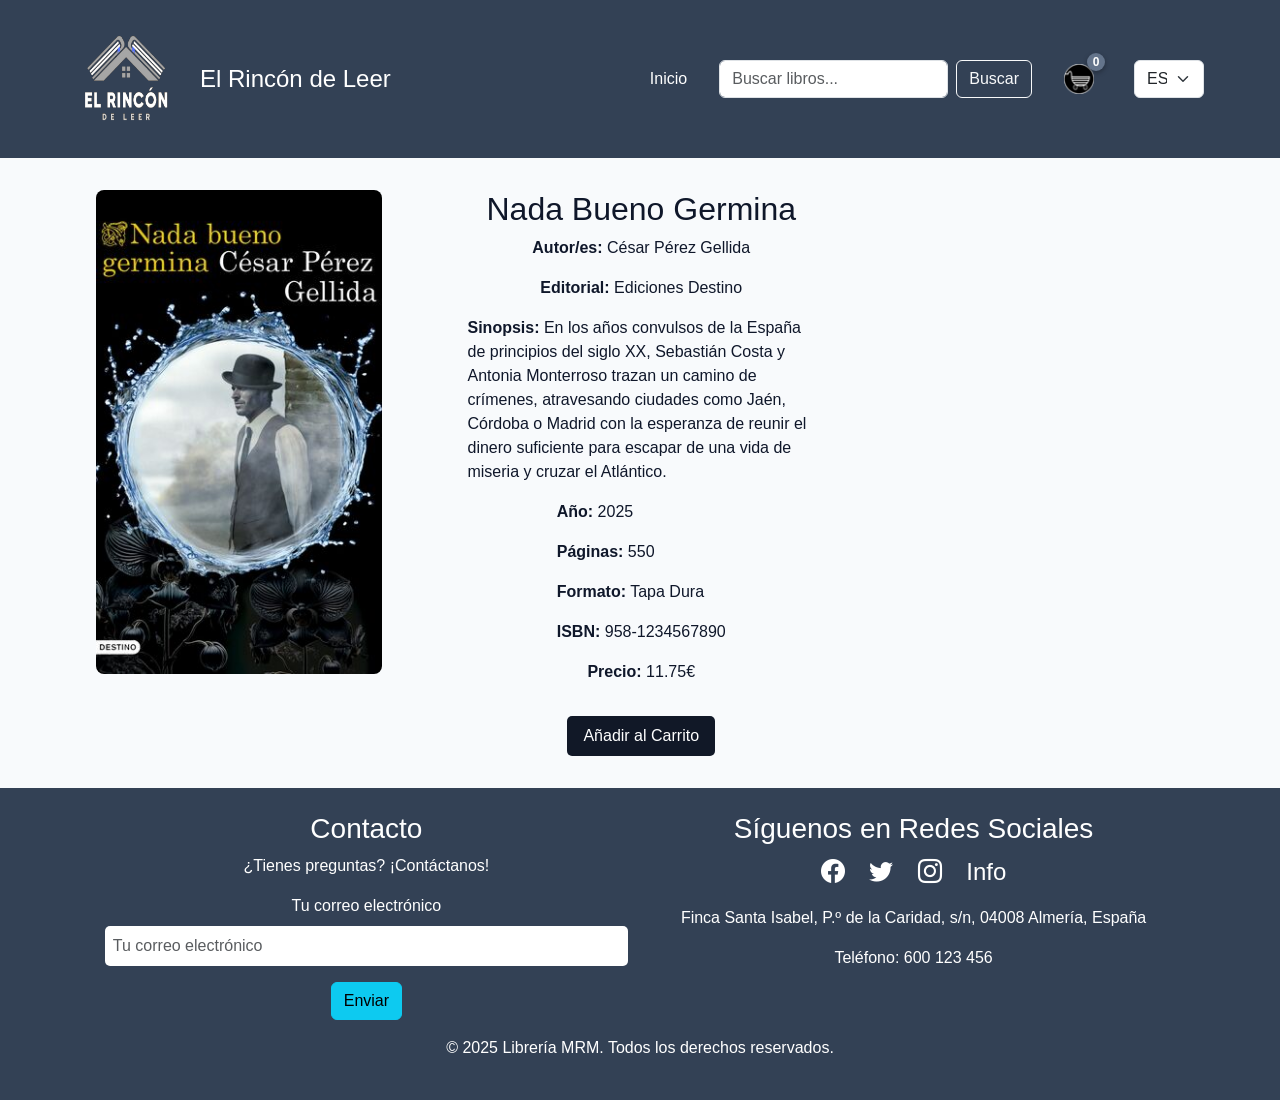
<file: ficha-libro04.html>
<!DOCTYPE html>
<html lang="es">
<head>
    <meta charset="UTF-8">
    <meta name="viewport" content="width=device-width, initial-scale=1.0">
    <meta http-equiv="Cache-Control" content="public, max-age=86400">
  <meta name="description" content="Ficha del libro Nada Bueno Germina: sinopsis, detalles, precio y opción de añadir al carrito en El Rincón de Leer.">
  <title>Nada Bueno Germina | El Rincón de Leer</title>
  <link rel="preconnect" href="https://cdn.jsdelivr.net" crossorigin>
    <link href="https://cdn.jsdelivr.net/npm/bootstrap@5.3.3/dist/css/bootstrap.min.css" rel="stylesheet" integrity="sha384-QWTKZyjpPEjISv5WaRU9OFeRpok6YctnYmDr5pNlyT2bRjXh0JMhjY6hW+ALEwIH" crossorigin="anonymous">
    <link href="https://cdn.jsdelivr.net/npm/bootstrap-icons/font/bootstrap-icons.css" rel="stylesheet">
    <link rel="stylesheet" href="styles.css">
    <link rel="stylesheet" href="logo_animacion.css">
</head>
<body>
    <a id="arriba"></a>
    <header class="bg-primary text-white py-3">
    <a href="#main-content" class="skip-link">Saltar navegación</a>
      <div class="container">
        <nav class="navbar navbar-expand-lg navbar-dark">
          <div class="container-fluid px-0">
            <!-- Logo y título -->
            <a href="index.html" class="navbar-brand d-flex align-items-center">
                <img id="my-logo" src="Iconos/Logo.png" alt="Logo de El Rincón de Leer" width="100" height="100">
            </a>
            <h1 class="ms-2 mb-0 h4">El Rincón de Leer</h1>
        
        <!-- Botón hamburguesa -->
        <button class="navbar-toggler" type="button" data-bs-toggle="collapse" data-bs-target="#menuNavegacion" aria-controls="menuNavegacion" aria-expanded="false" aria-label="Toggle navigation">
          <span class="navbar-toggler-icon"></span>
        </button>

        <!-- Menú colapsable -->
        <div class="collapse navbar-collapse mt-3 mt-lg-0" id="menuNavegacion">
            <ul class="navbar-nav ms-auto align-items-lg-center gap-4">
            <li class="nav-item">
              <a href="index.html" class="nav-link text-white">Inicio</a>
            </li>
            <li class="nav-item w-100 w-lg-auto my-2 my-lg-0">
              <form action="busqueda.html" class="d-flex">
                <input class="form-control me-2" type="search" placeholder="Buscar libros..." aria-label="Buscar">
                <button class="btn btn-outline-light" type="submit">Buscar</button>
              </form>
            </li>
            <!-- Carrito -->
              <li class="nav-item position-relative">
                <a href="carritoCompra.html" class="nav-link text-white position-relative" id="btn-carrito">
                  <img src="Iconos/Carrito.png" alt="Carrito" width="30" height="30">
                  <span id="cant" class="cart-count"></span>
                </a>

                <!-- Widget del carrito (AHORA DENTRO DEL LI) -->
                <aside id="carrito">
                    <h2>Carrito</h2>
                  <ul id="lista"></ul>
                  <p>Subtotal: <span id="sub">0.00</span> €</p>
                  <p>IVA (21 %): <span id="iva">0.00</span> €</p>
                  <p><strong>Total: <span id="tot">0.00</span> €</strong></p>
                  <button id="vaciar">Vaciar carrito</button>
                </aside>
              </li>

              <!-- FIN carrito -->
            <li class="nav-item ms-lg-2">
              <select class="form-select" style="min-width: 70px;" aria-label="Seleccionar idioma">
                <option value="es">ES</option>
                <option value="en">EN</option>
              </select>
            </li>
          </ul>
        </div>
      </div>
    </nav>
  </div>
</header>
    <main class="book-detail" id="main-content">
    <div class="container">
        <div class="row align-items-start">
            <div class="col-12 col-md-5 mb-4 mb-md-0 text-center">
                <a href="Imagenes/L07.JPG" target="_blank">
                    <img src="Imagenes/L07.JPG"
                     alt="Portada del libro Nada Bueno Germina" class="img-fluid book-cover-detail" width="295" height="500" loading="lazy" decoding="async">
                </a>
            </div>
            <div class="col-12 col-md-6 offset-md-1">
                <div class="book-info">
                    <h2 class="book-title">Nada Bueno Germina</h2>
                    <p class="book-author"><strong>Autor/es:</strong> César Pérez Gellida</p>
                    <p class="book-editorial"><strong>Editorial:</strong> Ediciones Destino</p>
                    <p class="book-synopsis"><strong>Sinopsis:</strong> En los años convulsos de la España de principios del siglo XX, Sebastián Costa y Antonia Monterroso trazan un camino de crímenes, atravesando ciudades como Jaén, Córdoba o Madrid con la esperanza de reunir el dinero suficiente para escapar de una vida de miseria y cruzar el Atlántico.</p>
                    <div class="book-details">
                        <p><strong>Año:</strong> 2025</p>
                        <p><strong>Páginas:</strong> 550</p>
                        <p><strong>Formato:</strong> Tapa Dura</p>
                        <p><strong>ISBN:</strong> 958-1234567890</p>
                    </div>
                    <p class="book-price"><strong>Precio:</strong> 11.75€</p>
                    <button class="add-to-cart">Añadir al Carrito</button>
                </div>
            </div>
        </div>
    </div>
</main>

   <footer class="bg-secondary text-white py-4">
        <div class="container">
            <div class="row">
                <div class="col-md-6">
                    <h3>Contacto</h3>
                    <p>¿Tienes preguntas? ¡Contáctanos!</p>
                    <form>
                        <div class="mb-3">
                            <label for="emailLibro4" class="form-label">Tu correo electrónico</label>
                            <input type="email" id="emailLibro4" class="form-control" placeholder="Tu correo electrónico" required>
                        </div>
                        <button type="submit" class="btn btn-info">Enviar</button>
                    </form>
                </div>
                <div class="col-md-6">
                    <h3>Síguenos en Redes Sociales</h3>
                    <div class="social-media">
                        <a href="https://facebook.com" target="_blank" class="text-white"><i class="bi bi-facebook"></i></a>
                        <a href="https://twitter.com" target="_blank" class="text-white"><i class="bi bi-twitter"></i></a>
                        <a href="https://instagram.com" target="_blank" class="text-white"><i class="bi bi-instagram"></i></a>
                        <a href="contacto.html" class="text-white">Info</a>
                    </div>
                    <div class="mt-3">
                        <p>Finca Santa Isabel, P.º de la Caridad, s/n, 04008 Almería, España</p>
                        <p>Teléfono: 600 123 456</p>
                    </div>
                </div>
            </div>
            <p class="mt-3">&copy; 2025 Librería MRM. Todos los derechos reservados.</p>
        </div>
    </footer>

    <!-- Bootstrap JavaScript  -->
<script src="js/main.js" type="module" defer></script>
<script src="https://cdn.jsdelivr.net/npm/bootstrap@5.3.2/dist/js/bootstrap.bundle.min.js" defer></script>
</body>
</html>
</file>
<file: styles.css>
/* Estilos generales */
:root {
    --color-bg: #f8fafc;
    --color-text: #0f172a;
    --color-text-muted: #475569;
    --color-surface: #ffffff;
    --color-surface-muted: #f1f5f9;
    --color-border: #e2e8f0;

    /* Color de cabecera/pie (chrome) */
    --color-chrome: #334155;

    /* Color principal (botones/acciones) */
    --color-primary: #111827;
    --color-primary-hover: #1f2937;
    --color-primary-rgb: 17, 24, 39;

    /* Acento (para hover/insignias) */
    --color-accent: #cbd5e1;
    --color-accent-hover: #94a3b8;

    --color-on-primary: #ffffff;
    --color-badge-bg: #64748b;
    --color-badge-text: #ffffff;
}

body {
    background-color: var(--color-bg);
    color: var(--color-text);
    font-family: sans-serif;
    margin: 0;
    overflow-x: hidden; /* Añadido para evitar scroll horizontal */
}

.container {
    width: 90%;
    max-width: 1200px;
    margin: 0 auto;
}

a {
    text-decoration: none;
    color: inherit;
    transition: color 0.3s ease; /* Transición para el color de los enlaces */
}

a:hover {
    color: var(--color-accent-hover); /* Cambia el color al hacer hover, por ejemplo */
}

/* Focus styles para navegación por teclado */
a:focus,
button:focus,
input:focus,
select:focus,
textarea:focus {
    outline: 3px solid var(--color-accent);
    outline-offset: 2px;
}

/* Estilos de la cabecera */
header {
    background: var(--color-chrome);
    padding: 1rem 0;
}

header.bg-primary {
    background-color: var(--color-chrome) !important;
}

header h1 {
    font-size: 1.8rem;
    color: var(--color-on-primary);
    margin: 0;
    white-space: nowrap;
    overflow: hidden;
    animation: scroll-text 5s linear infinite;
}

@keyframes scroll-text {
    0% {
        transform: translateX(15%);
    }

    100% {
        transform: translateX(0%);
    }
}


header nav {
    display: flex;
    align-items: center;
    gap: 1rem;
}

header nav a {
    color: var(--color-on-primary);
    font-weight: bold;
    transition: color 0.3s ease; /* Transición para el color de los enlaces de navegación */
}

header nav a:hover,
header nav a:focus {
    color: var(--color-accent); /* Cambia el color al hacer hover o focus */
}

.cart-count {
    background-color: var(--color-badge-bg);
    color: var(--color-badge-text);
    font-size: 0.8rem;
    padding: 0.2rem 0.5rem;
    border-radius: 50%;
    position: absolute;
    top: -10px;
    right: -10px;
}

/* Estilos de la sección hero */
.hero {
    display: flex;
    align-items: center;
    justify-content: flex-end;
    height: 80vh;
    background: url('Imagenes/photo-library.jpg') no-repeat center center;
    background-size: cover;
    color: #fff;
    padding: 2rem;
    border: 5px solid transparent;
    border-image: linear-gradient(to right, #333, #666, #999, #ccc, #999, #666, #333) 1;
    border-image-slice: 1;
    animation: border-animation 10s linear infinite;
}

@keyframes border-animation {
    0% {
        box-shadow: inset 0 0 0 2px rgba(68, 102, 136, 0.7);
    }

    50% {
        box-shadow: inset 0 0 0 2px rgba(170, 136, 102, 0.7);
    }

    100% {
        box-shadow: inset 0 0 0 2px rgba(68, 102, 136, 0.7);
    }
}

.hero h2 {
    font-size: 2.5rem;
}

.hero p {
    margin-top: 1rem;
    font-size: 1.2rem;
}

.hero .btn-primary {
    display: inline-block;
    margin-top: 2rem;
    padding: 0.8rem 1.5rem;
    background: var(--color-primary);
    color: var(--color-on-primary);
    border-radius: 5px;
    animation: pulse 2s infinite;
    transition: background-color 0.3s ease; 
}

.hero .btn-primary:hover,
.hero .btn-primary:focus {
    background-color: var(--color-primary-hover); 
}


@keyframes pulse {
    0% {
        transform: scale(1);
        box-shadow: 0 0 0 0 rgba(255, 179, 179, 0.7);
    }

    70% {
        transform: scale(1.1);
        box-shadow: 0 0 0 10px rgba(255, 179, 179, 0);
    }

    100% {
        transform: scale(1);
        box-shadow: 0 0 0 0 rgba(255, 179, 179, 0);
    }
}

/* Estilos de la sección de productos */
.products {
    padding: 4rem 0;
    background: var(--color-surface-muted);
    text-align: center;
}

.product-item {
    background: var(--color-surface);
    padding: 1.5rem;
    border-radius: 8px;
    width: 250px;
    box-shadow: 0 4px 10px rgba(0, 0, 0, 0.1);
    transition: transform 0.3s ease, box-shadow 0.3s ease; 
}

.product-item:hover,
.product-item:focus-within {
    transform: translateY(-5px);
    box-shadow: 0 6px 15px rgba(0, 0, 0, 0.1);
}


.product-item h4 {
    color: var(--color-primary);
}

.book-cover {
    width: 100%;
    height: 200px;
    object-fit: contain;
    border-radius: 8px;
    margin-bottom: 1rem;
    transition: transform 0.3s, background-color 0.3s;
}

.product-item:hover .book-cover,
.product-item:focus-within .book-cover {
    transform: scale(1.05);
    background-color: rgba(0, 0, 0, 0.05);
}

.add-to-cart {
    background: var(--color-primary);
    color: var(--color-on-primary);
    border: none;
    border-radius: 5px;
    padding: 0.5rem 1rem;
    cursor: pointer;
    margin-top: 1rem;
    transition: background-color 0.5s ease-in-out;
}

.add-to-cart:hover,
.add-to-cart:focus {
    background-color: var(--color-primary-hover);
}

/* Estilos de la ficha del libro */
.book-detail .container {
    display: flex;
    gap: 2rem;
    align-items: flex-start;
    padding: 2rem;
}

.book-info {
    display: flex;
    flex-direction: column;
    align-items: center;
    max-width: 400px;
    margin: auto;
}

.book-cover-detail {
    max-width: 100%;
    height: auto;
    object-fit: cover;
    border-radius: 8px;
    margin-bottom: 1rem;
}

.book-info .details h2 {
    color: var(--color-primary);
    margin-bottom: 1rem;
    text-align: center;
}

/* Estilos de los resultados de búsqueda */
.search-results .container {
    padding: 2rem;
    text-align: center;
}

.results-grid {
    display: flex;
    gap: 2rem;
    flex-wrap: wrap;
    justify-content: center;
}

.result-item {
    background: var(--color-surface);
    padding: 1.5rem;
    border-radius: 8px;
    width: 250px;
    box-shadow: 0 4px 10px rgba(0, 0, 0, 0.1);
    transition: transform 0.3s ease, box-shadow 0.3s ease;
}

.result-item:hover,
.result-item:focus-within {
    transform: translateY(-5px);
    box-shadow: 0 6px 15px rgba(0, 0, 0, 0.1);
}

.result-item h4 {
    color: var(--color-primary);
}

/* Estilos del pie de página */
footer {
    background: var(--color-chrome);
    color: var(--color-on-primary);
    padding: 2rem;
    text-align: center;
}

footer.bg-secondary {
    background-color: var(--color-chrome) !important;
}

footer form input[type="email"] {
    padding: 0.5rem;
    margin-right: 0.5rem;
    transition: box-shadow 0.3s ease;
    border: none;
    border-radius: 5px;
}

footer form input[type="email"]:focus{
    outline: none;
    box-shadow: 0 0 5px rgba(var(--color-primary-rgb), 0.45);
}

footer .btn-info{
    transition: background-color 0.3s ease;
}

footer .btn-info:hover,
footer .btn-info:focus {
    background-color: var(--color-primary-hover);
}

footer .social-media a {
    color: var(--color-on-primary);
    margin: 0 10px;
    font-size: 1.5rem;
    transition: color 0.3s ease;
}

footer .social-media a:hover,
footer .social-media a:focus {
    color: var(--color-accent);
}

.icon {
    width: 14px;
    height: 14px;
    margin-left: 5px;
    vertical-align: middle;
}

/* Modo oscuro */
@media (prefers-color-scheme: dark) {
    :root {
        --color-bg: #0b0f19;
        --color-text: #e5e7eb;
        --color-text-muted: #94a3b8;
        --color-surface: #0f172a;
        --color-surface-muted: #111827;
        --color-border: #334155;

        /* En oscuro: cabecera/pie más oscuros que en claro */
        --color-chrome: #0f172a;

        /* Botones/acciones en oscuro: un poco más claros que el fondo */
        --color-primary: #334155;
        --color-primary-hover: #475569;
        --color-primary-rgb: 51, 65, 85;

        --color-accent: #cbd5e1;
        --color-accent-hover: #e2e8f0;

        --color-on-primary: #ffffff;
        --color-badge-bg: #94a3b8;
        --color-badge-text: #0b0f19;
    }

    body {
        background-color: var(--color-bg);
        color: var(--color-text);
    }

    header,
    footer {
        background-color: var(--color-chrome);
    }

    .hero,
    .products,
    .about {
        background-color: var(--color-surface);
    }

    .product-item,
    .result-item {
        background-color: #2b2b2b;
        color: var(--color-text);
        transition: transform 0.3s ease, box-shadow 0.3s ease;
    }

    .product-item h4,
    .result-item h4 {
        color: #e8f0f7;
    }

    .product-item:hover,
    .product-item:focus-within,
    .result-item:hover,
    .result-item:focus-within{
        transform: translateY(-5px);
        box-shadow: 0 6px 15px rgba(0, 0, 0, 0.3);
    }

    .button,
    .add-to-cart {
        background-color: var(--color-primary);
        color: var(--color-on-primary);
        transition: background-color 0.3s ease;
    }

    .button:hover,
    .add-to-cart:hover,
    .button:focus,
    .add-to-cart:focus {
        background-color: var(--color-primary-hover);
    }

    /* Texto que en modo claro está fijado a grises oscuros (#333/#555) */
    .result-item p,
    .cart-dropdown li,
    #carrito li {
        color: var(--color-text-muted);
    }

    /* Bootstrap fuerza `.text-muted` con `!important`; lo sobrescribimos */
    .text-muted {
        color: var(--color-text-muted) !important;
    }

    /* Secciones con fondos claros fijados */
    #featured-books,
    #local-authors,
    .separator-1,
    .separator-2,
    .carrito-container,
    .cart-dropdown {
        background-color: var(--color-surface) !important;
        color: var(--color-text);
    }

    #club-de-lectura {
        background-color: var(--color-surface-muted) !important;
        color: var(--color-text);
    }

    #club-de-lectura .accordion-item {
        background-color: var(--color-surface) !important;
        border-color: var(--color-border) !important;
    }

    #club-de-lectura .accordion-button {
        background-color: #4a5f7f !important;
        color: var(--color-text) !important;
        border-color: var(--color-border) !important;
    }

    #club-de-lectura .accordion-button:hover {
        background-color: #556b8f !important;
    }

    #club-de-lectura .accordion-button:not(.collapsed) {
        background-color: #3a4f6f !important;
        color: var(--color-text) !important;
    }

    #club-de-lectura .accordion-body {
        background-color: var(--color-surface) !important;
        color: var(--color-text) !important;
    }

    .carrito-container,
    .cart-dropdown,
    #carrito {
        border-color: var(--color-border);
    }

    .equipo-img {
        max-width: 100%;
        height: auto;
        display: block;
        margin: 1rem auto;
    }

}


@media (max-width: 768px) {
    header nav {
        flex-direction: column;
        align-items: flex-start;
    }

    .search-form {
        width: 100%;
        margin-top: 1rem;
    }

    .search-form input,
    .search-form button {
        width: 100%;
    }


    .search-form button,
    .cart a {
        width: 100%;
        box-sizing: border-box;
    }

    header nav a img,
    header nav .cart a img {
        width: 30px;
        height: 30px;
    }

    main section.container {
        padding: 0 1rem;
    }

    .iframe-container {
        width: 100%;
        overflow: hidden;
    }

    .iframe-container iframe {
        width: 100%;
        max-width: 100%;
        height: 300px;
        display: block;
        margin: 1rem auto;
    }

    main section.container picture img {
        width: 100%;
        max-width: 100%;
        height: auto;
        display: block;
        margin: 1rem auto;
    }

    /* Ajuste  barra */
    header nav {
        flex-direction: column;
        align-items: stretch;
    }

    .search-form,
    .cart {
        width: 100%;
    }
}

/* Estilos ficha libro */
.ficha-libro .book-info {
    display: flex;
    flex-direction: column;
    align-items: center;
    max-width: 400px;
    margin: auto;
}

.ficha-libro .book-cover-detail {
    max-width: 100%;
    height: auto;
    margin-bottom: 1rem;
}

.ficha-libro .details {
    text-align: center;
}

.equipo-img {
    max-width: 100%;
    height: auto;
    display: block;
    margin: 1rem auto;
}

/* -----------------------ANIMACIONES--------------------------------------*/

/* Barra */
.separator-bar {
    width: 100%;
    height: 4px;
    background: linear-gradient(90deg, var(--color-primary), var(--color-accent), var(--color-primary));
    animation: rainbow-bar 10s linear infinite, move-bar 5s linear infinite alternate;
}

@keyframes rainbow-bar {
    0% {
        opacity: 0.8;
    }

    50% {
        opacity: 1;
    }

    100% {
        opacity: 0.8;
    }
}

@keyframes move-bar {
    0% {
        transform: translateX(-100%);
    }

    100% {
        transform: translateX(100%);
    }
}

/* -------------------------- ANIMACIONES 2 ------------------------------------------*/

/* Enlaces de navegación */
header nav a {
    color: var(--color-on-primary);
    font-weight: bold;
    transition: color 0.3s ease
}

header nav a:hover {
    color: var(--color-accent);
}

/* Botones del formulario de búsqueda */
.search-form button {
    
    transition: background-color 0.3s ease; 
}

.search-form button:hover {
    background-color: var(--color-primary-hover); 
}

/* Sección separadora */
.separator-layer {
    background-color: var(--color-primary);
    padding: 2rem 0;
    text-align: center;
}

.separator-layer h2 {
    color: var(--color-text);
}

@media (prefers-color-scheme: dark) {
    .separator-layer h2 {
        color: var(--color-on-primary);
    }
}

.separator-1 {
    background-color: var(--color-surface-muted);
}

.separator-2 {
    background-color: var(--color-surface);
}

/* Secciones */
#featured-books h3,
.products h3 {
    text-align: center;
}

#featured-books {
    background-color: var(--color-surface-muted);
}

#local-authors {
    background-color: var(--color-surface);
}

#club-de-lectura {
    background-color: var(--color-surface-muted);
}

/* Búsqueda */
.search-results {
    padding: 2rem;
    text-align: center;
}

.results-grid {
    display: flex;
    gap: 2rem;
    flex-wrap: wrap;
    justify-content: center;
}



.search-results {
    padding: 2rem;
    text-align: center;
}

.results-grid {
    display: flex;
    gap: 2rem;
    flex-wrap: wrap;
    justify-content: center;
}

.result-item img {
    width: 100%;
    height: 200px;
    object-fit: cover;
    border-radius: 8px;
    margin-bottom: 1rem;
}

.result-item h4 {
    color: var(--color-primary);
    margin-bottom: 0.5rem;
    font-size: 1.2rem;
}

.result-item p {
    color: var(--color-text-muted);
    font-size: 0.9rem;
    margin-bottom: 1rem;
}

/* CARRITO */
.cart-item-row {
    display: flex;
    justify-content: space-between;
    align-items: center;
    padding: 1rem;
    margin-bottom: 0.5rem;
    border: 1px solid var(--color-border);
    border-radius: 8px;
    background-color: var(--color-surface);
    transition: all 0.3s ease;
}

.cart-item-row:hover {
    box-shadow: 0 2px 8px rgba(0, 0, 0, 0.08);
}

.cart-item-info {
    flex: 1;
    display: flex;
    flex-direction: column;
    gap: 0.3rem;
}

.cart-item-name {
    font-weight: 500;
    color: var(--color-text);
}

.cart-item-price {
    font-weight: 600;
    color: var(--color-primary);
    font-size: 1.1rem;
}

.cart-item-actions {
    display: flex;
    gap: 0.5rem;
    align-items: center;
}

.btn-cart {
    display: inline-flex;
    align-items: center;
    justify-content: center;
    width: 36px;
    height: 36px;
    padding: 0;
    border: 1px solid var(--color-border);
    border-radius: 6px;
    background-color: #556b8f;
    color: var(--color-text);
    cursor: pointer;
    font-size: 1rem;
    transition: all 0.2s ease;
}

.btn-cart:hover,
.btn-cart:focus {
    background-color: var(--color-primary);
    color: var(--color-on-primary);
    border-color: var(--color-primary);
    transform: scale(1.08);
}

.btn-cart:active {
    transform: scale(0.95);
}

.btn-cart i {
    font-size: 1rem;
}

.btn-cart-add {
    background-color: #556b8f;
    color: white;
}

.btn-cart-add:hover,
.btn-cart-add:focus {
    background-color: #4caf50;
    color: white;
    border-color: #4caf50;
}

.btn-cart-sub {
    background-color: #556b8f;
    color: white;
}

.btn-cart-sub:hover,
.btn-cart-sub:focus {
    background-color: #ff9800;
    color: white;
    border-color: #ff9800;
}

.btn-cart-del {
    background-color: #556b8f;
    color: white;
}

.btn-cart-del:hover,
.btn-cart-del:focus {
    background-color: #f44336;
    color: white;
    border-color: #f44336;
}

.cart-item {
    display: flex;
    align-items: center;
    margin-bottom: 20px;
    padding-bottom: 20px;
    border-bottom: 1px solid #ddd;
}

.cart-item img {
    width: 100px;
    margin-right: 20px;
}

.cart-item-details {
    flex-grow: 1;
}

.cart-item-quantity {
    display: flex;
    align-items: center;
    margin-right: 20px;
}

.cart-item-quantity button {
    margin: 0 5px;
}

.cart-total {
    text-align: right;
    font-size: 20px;
    font-weight: bold;
    margin-bottom: 20px;
}

.checkout-button {
    text-align: right;
} 


/* Salto Tabulador*/

.skip-link {

color: #fff; 
padding: 10px;
position: absolute;
left: -999px; 
top: auto;
overflow: hidden;
z-index: 1000; 
}

.skip-link:focus,
.skip-link:active {
    left: 0; 
    clip-path: none;  
    -webkit-clip-path: none; 
}

/* Tema claro */
@media (prefers-color-scheme: light) {
    .product-item {
        background-color: transparent;
    }

    .card-body {
        background-color: transparent;
    }

    .card {
        background-color: #e8f0f7;
        border-color: #b3d9f2;
    }

    .card.bg-light {
        background-color: #dce7f0 !important;
        border-color: #b3d9f2;
    }

    .cart-item-row {
        background-color: #f0f8ff;
        border-color: #c6e2f5;
    }

    .cart-item-row:hover {
        box-shadow: 0 2px 8px rgba(100, 150, 200, 0.15);
        background-color: #e8f4ff;
    }

    .cart-item-price {
        color: #1976d2;
    }

    .product-item h4,
    .result-item h4 {
        color: #0d47a1;
    }

    .btn-cart-add {
        background-color: #556b8f;
        color: white;
    }

    .btn-cart-add:hover,
    .btn-cart-add:focus {
        background-color: #4caf50;
        color: white;
        border-color: #4caf50;
    }

    .btn-cart-sub {
        background-color: #556b8f;
        color: white;
    }

    .btn-cart-sub:hover,
    .btn-cart-sub:focus {
        background-color: #ff9800;
        color: white;
        border-color: #ff9800;
    }

    .btn-cart-del {
        background-color: #556b8f;
        color: white;
    }

    .btn-cart-del:hover,
    .btn-cart-del:focus {
        background-color: #f44336;
        color: white;
        border-color: #f44336;
    }
}

/* Tema oscuro - Tarjetas Bootstrap */
@media (prefers-color-scheme: dark) {
    .card {
        background-color: var(--color-surface);
        color: var(--color-text);
        border-color: var(--color-border);
    }

    .card-body {
        background-color: var(--color-surface);
        color: var(--color-text);
    }

    .card-title {
        color: var(--color-text);
    }

    .card.bg-light {
        background-color: var(--color-surface-muted) !important;
    }

    .btn-primary {
        background-color: var(--color-primary);
        border-color: var(--color-primary);
        color: var(--color-on-primary);
    }

    .btn-primary:hover,
    .btn-primary:focus,
    .btn-primary:active {
        background-color: var(--color-primary-hover);
        border-color: var(--color-primary-hover);
    }

    .list-group-item {
        background-color: var(--color-surface);
        border-color: var(--color-border);
        color: var(--color-text);
    }

    .cart-item-row {
        background-color: var(--color-surface);
        border-color: var(--color-border);
    }

    .cart-item-row:hover {
        box-shadow: 0 2px 8px rgba(0, 0, 0, 0.3);
    }

    .cart-item-name {
        color: var(--color-text);
    }

    .cart-item-price {
        color: var(--color-accent);
    }

    .btn-cart {
        background-color: var(--color-surface-muted);
        color: var(--color-text);
        border-color: var(--color-border);
    }

    .btn-cart:hover,
    .btn-cart:focus {
        background-color: var(--color-primary);
        color: var(--color-on-primary);
        border-color: var(--color-primary);
    }

    .btn-cart-add {
        background-color: #556b8f;
        color: white;
    }

    .btn-cart-add:hover,
    .btn-cart-add:focus {
        background-color: #4caf50;
        color: white;
        border-color: #4caf50;
    }

    .btn-cart-sub {
        background-color: #556b8f;
        color: white;
    }

    .btn-cart-sub:hover,
    .btn-cart-sub:focus {
        background-color: #ff9800;
        color: white;
        border-color: #ff9800;
    }

    .btn-cart-del {
        background-color: #556b8f;
        color: white;
    }

    .btn-cart-del:hover,
    .btn-cart-del:focus {
        background-color: #f44336;
        color: white;
        border-color: #f44336;
    }

    .btn-success {
        background-color: #4caf50;
        border-color: #4caf50;
        color: white;
    }

    .btn-success:hover,
    .btn-success:focus,
    .btn-success:active {
        background-color: #45a049;
        border-color: #45a049;
        color: white;
    }

    /* Widget carrito en modo oscuro - Fondo y texto */
    #carrito {
        background-color: var(--color-surface) !important;
        border-color: var(--color-border) !important;
        box-shadow: 0px 4px 10px rgba(0, 0, 0, 0.5);
    }

    #carrito h2,
    #carrito h3,
    #carrito h4,
    #carrito p,
    #carrito strong {
        color: var(--color-text) !important;
    }

    #carrito li {
        background-color: var(--color-surface-muted) !important;
        border-color: var(--color-border) !important;
        color: var(--color-text) !important;
    }

    #vaciar {
        background: #757575 !important;
        border-color: #757575 !important;
        color: white !important;
    }

    #vaciar:hover,
    #vaciar:focus {
        background: #616161 !important;
        border-color: #616161 !important;
    }
}

/* Animación observable api */
    /* Animación al cargar (rotación) */
@keyframes rotateLogo {
    from {
        transform: rotate(0deg);
    }
    to {
        transform: rotate(360deg);
    }
}

#my-logo.animate-on-load {
    animation: rotateLogo 2s ease-in-out;
}

/* Animación al pasar el ratón */
@keyframes pulseLogo {
    0% {
        transform: scale(1);
    }
    50% {
        transform: scale(1.1);
    }
    100% {
        transform: scale(1);
    }
}

#my-logo:hover {
    animation: pulseLogo 0.6s ease-in-out;
}

 /* CARRUSEL */
#carouselNovedades {
    max-width: 800px;
    margin: 0 auto;
    margin-top: 40px;
}

.carousel-inner {
    border-radius: 10px;
    overflow: hidden;
}

.carousel-control-prev-icon,
.carousel-control-next-icon {
    background-color: rgba(255, 255, 255, 0.6);
    border-radius: 50%;
    padding: 15px;
}

.carousel-item img {
    width: 100%;
    height: auto;
    object-fit: cover;
}

.carousel-caption {
    background-color: rgba(0, 0, 0, 0.6);
    padding: 15px;
    border-radius: 10px;
}

.carousel-caption h5,
.carousel-caption p {
    color: #fff;
    margin: 0;
}


/* BOTón SUBIR*/
#btn-subir {
  display: none;
  position: fixed;
  bottom: 20px;
  right: 20px;
  z-index: 999;
  font-size: 24px;
    background-color: var(--color-primary);
  color: white;
  border: none;
  border-radius: 50%;
  width: 48px;
  height: 48px;
  cursor: pointer;
  box-shadow: 0 4px 6px rgba(0,0,0,0.3);
  transition: background-color 0.3s ease;
}

#btn-subir:hover {
    background-color: var(--color-primary-hover);
}


#miCanvas {
    position: fixed;
    top: 0;
    left: 0;
    width: 100vw;
    height: 100vh;
    z-index: -1; 
    opacity: 0.4; 
}


/* carrito */

.nav-link {
    display: inline-block;
    position: relative; 
}

.cart-count {
    position: absolute;
    top: -3px;
    right: -3px;
    background-color: var(--color-badge-bg);
    color: var(--color-badge-text);
    font-size: 12px;
    font-weight: bold;
    width: 18px;
    height: 18px;
    border-radius: 50%;
    display: flex;
    justify-content: center;
    align-items: center;
    line-height: 18px;
    box-shadow: 0px 2px 5px rgba(0, 0, 0, 0.3);
}

/* Corrección en pantallas pequeñas */
@media (max-width: 768px) {
    .cart-count {
        width: 14px;
        height: 14px;
        font-size: 10px;
        top: 0px;
        right: 0px;
    }
}

.cart-dropdown {
    position: absolute;
    top: 40px;
    right: 0;
    width: 250px;
    background: white;
    border-radius: 5px;
    box-shadow: 0px 4px 10px rgba(0,0,0,0.3);
    padding: 10px;
    display: none; /* Se oculta por defecto */
}

.cart-dropdown ul {
    list-style: none;
    padding: 0;
    margin: 0;
}

.cart-dropdown li {
    padding: 5px 10px;
    border-bottom: 1px solid #ddd;
    font-size: 14px;
    color: #333;
}

#carrito {
    position: absolute;
    top: 100%; /* Lo coloca justo debajo del botón */
    left: 0; /* Lo alinea con el botón del carrito */
    width: 250px;
    background-color: #e8f0f7;
    border: 2px solid #b3d9f2;
    border-radius: 8px;
    box-shadow: 0px 4px 10px rgba(100, 150, 200, 0.2);
    padding: 15px;
    display: none;
    z-index: 1000;
    
    transition: opacity 0.5s ease-in-out, visibility 0.5s ease-in-out;
    opacity: 0;
    visibility: hidden;
}

#carrito,
#carrito h4,
#carrito p,
#carrito strong {
    color: #1a3a52;
}

#carrito li {
    background-color: #f0f8ff;
    border: 1px solid #c6e2f5;
    border-radius: 4px;
    padding: 0.5rem;
    margin-bottom: 0.3rem;
    color: #1a3a52;
}

#vaciar {
    background: #9e9e9e;
    color: white;
    border: 1px solid #9e9e9e;
    border-radius: 6px;
    padding: 0.4rem 0.7rem;
    cursor: pointer;
    transition: background-color 0.2s ease, color 0.2s ease;
    width: 100%;
}

#vaciar:hover,
#vaciar:focus {
    background: #757575;
    border-color: #757575;
}

.nav-item {
    position: relative; /* Asegura que el carrito se posicione dentro */
}

.nav-item:hover #carrito,
#carrito:hover {
    display: block;
    opacity: 1;
    visibility: visible;
}



/*carritoCompra*/


.carrito-container {
            display: flex;
            flex-direction: column;
            align-items: center;
            margin: 50px auto;
            width: 60%;
            background: #f9f9f9;
            padding: 20px;
            border-radius: 10px;
            box-shadow: 0px 4px 10px rgba(0, 0, 0, 0.3);
        }

        #lista {
            list-style: none;
            padding: 0;
            text-align: left;
        }

        #vaciar {
            margin-top: 10px;
        }



.btn.btn-outline-primary.add-to-cart.btn-add {
    background-color: var(--color-primary);
    color: var(--color-on-primary);
    border: 1px solid var(--color-primary);
}

.btn.btn-outline-primary.add-to-cart.btn-add:hover,
.btn.btn-outline-primary.add-to-cart.btn-add:focus {
    background-color: var(--color-primary-hover);
    border-color: var(--color-primary-hover);
}
</file>
<file: logo_animacion.css>
#my-logo {
  width: 100px;
  height: 100px;
  animation: pulse 3s ease-in-out forwards;
  transform-origin: center;
}

@keyframes pulse {
  0% {
      transform: scale(1);
  }
  50% {
      transform: scale(1.5);
  }
  100% {
      transform: scale(1);
  }
}


#my-logo:hover {
  transform: scale(1.5);
  transition: transform 0.3s ease-in-out; 
}
</file>
